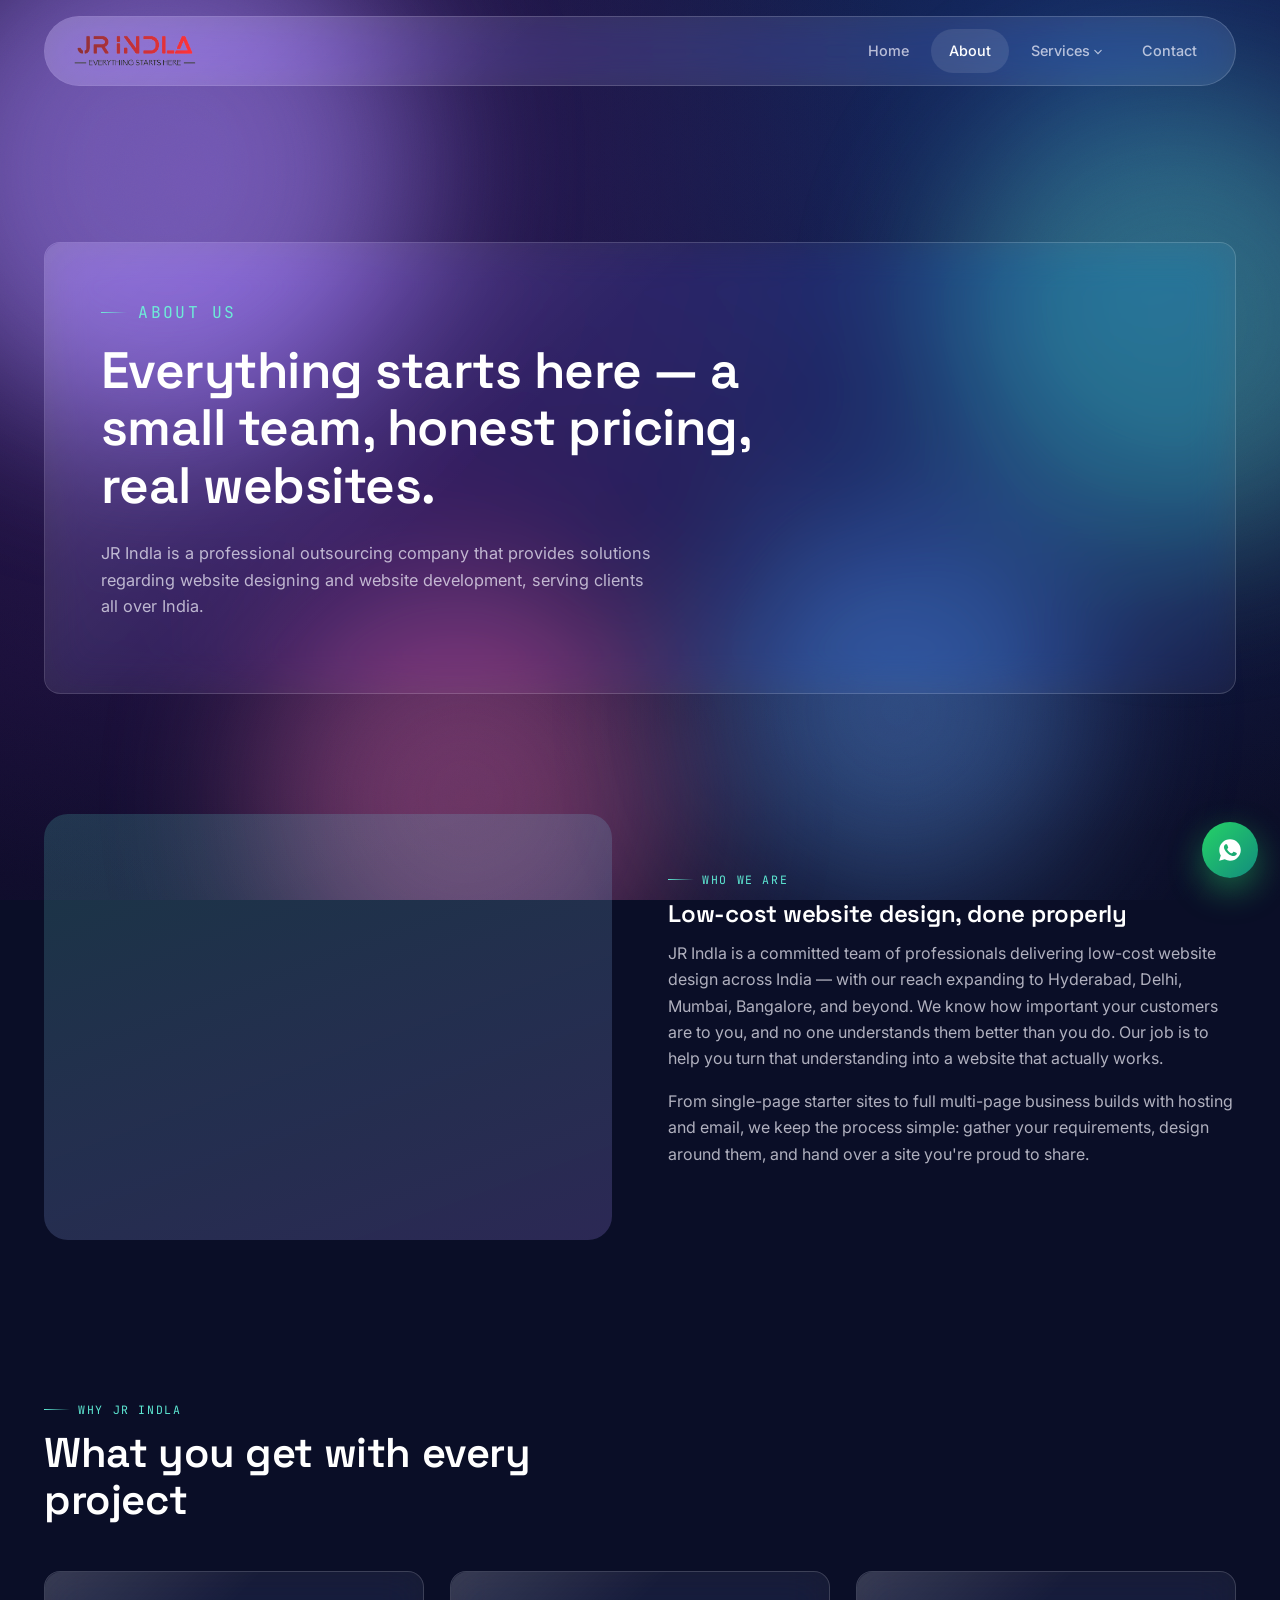
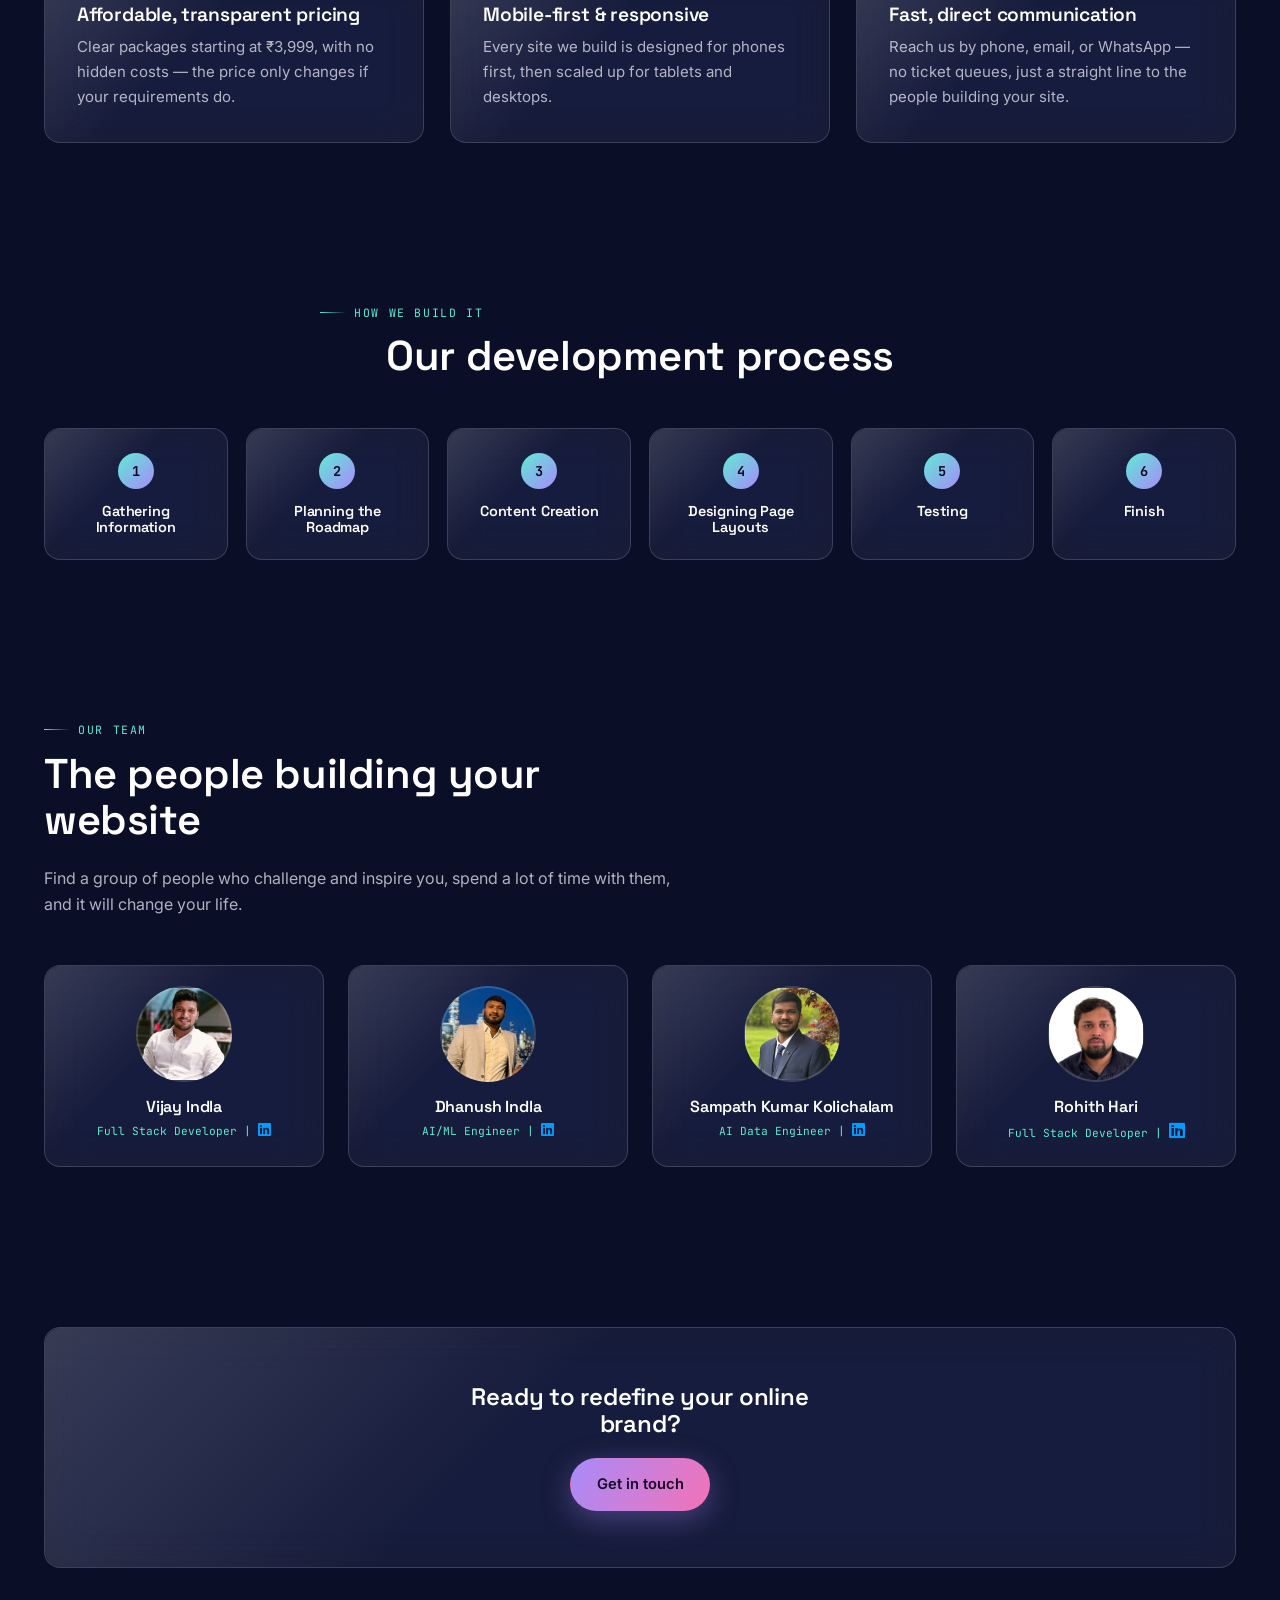
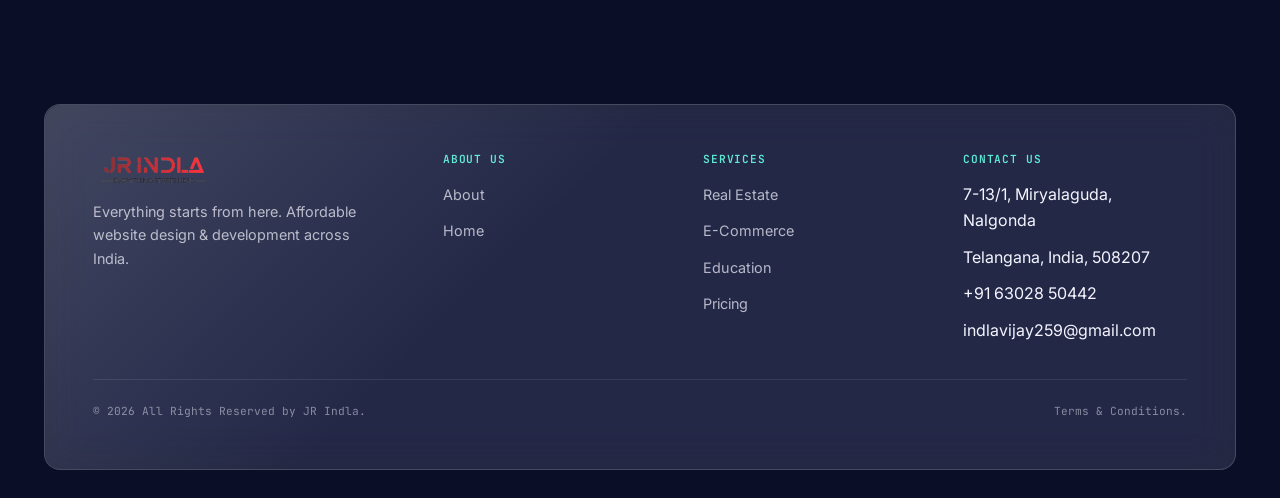
<file: about.html>
<!DOCTYPE html>
<html lang="en">
<head>
<meta charset="UTF-8">
<meta name="viewport" content="width=device-width, initial-scale=1.0">
<link href="images/favicon.png" rel="icon">
<title>About — JR Indla</title>
<meta name="description" content="JR Indla is a professional outsourcing company providing low-cost website design and development services across India.">
<link rel="preconnect" href="https://fonts.googleapis.com">
<link rel="preconnect" href="https://fonts.gstatic.com" crossorigin>
<link rel="stylesheet" href="https://cdnjs.cloudflare.com/ajax/libs/font-awesome/6.4.0/css/all.min.css">
<link href="https://fonts.googleapis.com/css2?family=Space+Grotesk:wght@500;600;700&family=Inter:wght@400;500;600&family=JetBrains+Mono:wght@400;500&display=swap" rel="stylesheet">
<link rel="stylesheet" href="css/style.css">
</head>
<body>

<div class="aurora-bg" aria-hidden="true">
  <div class="blob blob-1"></div>
  <div class="blob blob-2"></div>
  <div class="blob blob-3"></div>
  <div class="blob blob-4"></div>
  <div class="grain"></div>
</div>

<header class="site-header">
  <div class="container">
    <nav class="nav glass glass-strong">
      <a href="index.html" class="brand">
        <img src="images/logo.png" alt="JR Indla logo" style="height:40px; width:auto; border-radius:6px;">
       
      </a>
      <button class="nav-toggle" aria-label="Toggle navigation menu" aria-expanded="false">
        <span></span>
      </button>
      <ul class="nav-links">
        <li><a href="index.html" class="top-link">Home</a></li>
        <li><a href="about.html" class="top-link">About</a></li>
        <li class="has-dropdown">
          <a href="services.html" class="top-link">
            Services
            <svg class="caret" viewBox="0 0 10 6" fill="none"><path d="M1 1l4 4 4-4" stroke="currentColor" stroke-width="1.4" stroke-linecap="round"/></svg>
          </a>
          <ul class="dropdown">
            <li><a href="services.html#real-estate"><span class="ic"><svg viewBox="0 0 24 24" fill="none" stroke-width="2"><path d="M3 11l9-7 9 7M5 10v10h14V10"/></svg></span><span><strong>Real Estate Websites</strong><em>Listings &amp; property showcases</em></span></a></li>
            <li><a href="services.html#education"><span class="ic"><svg viewBox="0 0 24 24" fill="none" stroke-width="2"><path d="M12 3l9 5-9 5-9-5 9-5zM5 10v6c0 1.5 3 3 7 3s7-1.5 7-3v-6"/></svg></span><span><strong>Education Websites</strong><em>Coaching, schools &amp; colleges</em></span></a></li>
            <li><a href="services.html#ecommerce"><span class="ic"><svg viewBox="0 0 24 24" fill="none" stroke-width="2"><circle cx="9" cy="20" r="1"/><circle cx="18" cy="20" r="1"/><path d="M2 3h2l2.6 12.6a2 2 0 002 1.4H18a2 2 0 002-1.6L21 7H6"/></svg></span><span><strong>E-Commerce Websites</strong><em>Online stores that sell</em></span></a></li>
            <li><a href="services.html#technology"><span class="ic"><svg viewBox="0 0 24 24" fill="none" stroke-width="2"><rect x="3" y="4" width="18" height="12" rx="2"/><path d="M8 20h8M12 16v4"/></svg></span><span><strong>Technology Websites</strong><em>SaaS &amp; product companies</em></span></a></li>
            <li><a href="services.html#healthcare"><span class="ic"><svg viewBox="0 0 24 24" fill="none" stroke-width="2"><path d="M12 21s-7-4.4-9.5-8.6C.8 8.8 2.3 5 6 5c2 0 3.3 1 4 2 0.7-1 2-2 4-2 3.7 0 5.2 3.8 3.5 7.4C19 16.6 12 21 12 21z"/></svg></span><span><strong>Healthcare Websites</strong><em>Clinics &amp; practices</em></span></a></li>
            <li><a href="services.html#travel"><span class="ic"><svg viewBox="0 0 24 24" fill="none" stroke-width="2"><path d="M2 16l20-8-8 20-2-8-8-2z"/></svg></span><span><strong>Travel Websites</strong><em>Bookings &amp; itineraries</em></span></a></li>
          </ul>
        </li>
        <li><a href="contact.html" class="top-link">Contact</a></li>
      </ul>
    </nav>
  </div>
</header>

<header class="page-header">
  <div class="container">
    <div class="page-header-card glass">
      <p class="eyebrow">About us</p>
      <h1>Everything starts here — a small team, honest pricing, real websites.</h1>
      <p>JR Indla is a professional outsourcing company that provides solutions regarding website designing and website development, serving clients all over India.</p>
    </div>
  </div>
</header>

<main>
  <!-- STORY -->
  <section>
    <div class="container">
      <div class="split">
        <div class="img-box" style="background-image:url('https://indlavijay.github.io/jrindla.io/images/p3.png');"></div>
        <div>
          <p class="eyebrow">Who we are</p>
          <h2>Low-cost website design, done properly</h2>
          <p>JR Indla is a committed team of professionals delivering low-cost website design across India — with our reach expanding to Hyderabad, Delhi, Mumbai, Bangalore, and beyond. We know how important your customers are to you, and no one understands them better than you do. Our job is to help you turn that understanding into a website that actually works.</p>
          <p>From single-page starter sites to full multi-page business builds with hosting and email, we keep the process simple: gather your requirements, design around them, and hand over a site you're proud to share.</p>
        </div>
      </div>
    </div>
  </section>

  <!-- WHY CHOOSE US -->
  <section>
    <div class="container">
      <div class="section-head">
        <p class="eyebrow">Why JR Indla</p>
        <h2>What you get with every project</h2>
      </div>
      <div class="value-list">
        <div class="card glass">
          <h3>Affordable, transparent pricing</h3>
          <p>Clear packages starting at ₹3,999, with no hidden costs — the price only changes if your requirements do.</p>
        </div>
        <div class="card glass">
          <h3>Mobile-first &amp; responsive</h3>
          <p>Every site we build is designed for phones first, then scaled up for tablets and desktops.</p>
        </div>
        <div class="card glass">
          <h3>Fast, direct communication</h3>
          <p>Reach us by phone, email, or WhatsApp — no ticket queues, just a straight line to the people building your site.</p>
        </div>
      </div>
    </div>
  </section>

  <!-- PROCESS -->
  <section>
    <div class="container">
      <div class="section-head centered">
        <p class="eyebrow">How we build it</p>
        <h2>Our development process</h2>
      </div>
      <div class="process-grid">
        <div class="card glass process-step">
          <div class="step-num">1</div>
          <h4>Gathering Information</h4>
        </div>
        <div class="card glass process-step">
          <div class="step-num">2</div>
          <h4>Planning the Roadmap</h4>
        </div>
        <div class="card glass process-step">
          <div class="step-num">3</div>
          <h4>Content Creation</h4>
        </div>
        <div class="card glass process-step">
          <div class="step-num">4</div>
          <h4>Designing Page Layouts</h4>
        </div>
        <div class="card glass process-step">
          <div class="step-num">5</div>
          <h4>Testing</h4>
        </div>
        <div class="card glass process-step">
          <div class="step-num">6</div>
          <h4>Finish</h4>
        </div>
      </div>
    </div>
  </section>

  <!-- TEAM -->
  <section>
    <div class="container">
      <div class="section-head">
        <p class="eyebrow">Our team</p>
        <h2>The people building your website</h2>
        <p>Find a group of people who challenge and inspire you, spend a lot of time with them, and it will change your life.</p>
      </div>
      <div class="team">
        <div class="team-card glass">
          <div class="photo" style="background-image:url('images/vijay.png');background-repeat: no-repeat;"></div>
          <h4>Vijay Indla</h4>
          <span>Full Stack Developer | <a href="https://www.linkedin.com/in/vijay-indla-0315a5185/" style="font-size: 15px; color: #009dff;"><i class="fa-brands fa-linkedin"></i></a> </span>
        </div>
        <div class="team-card glass">
          <div class="photo" style="background-image:url('images/dhanush.png');background-repeat: no-repeat;"></div>
          <h4>Dhanush Indla</h4>
          <span>AI/ML Engineer | <a href="https://www.linkedin.com/in/dhanush-indla-a28545243/" style="font-size: 15px; color: #009dff;"><i class="fa-brands fa-linkedin"></i></a> </span>
        </div>
        <div class="team-card glass">
          <div class="photo" style="background-image:url('images/sampath.png');background-repeat: no-repeat;"></div>
          <h4>Sampath Kumar Kolichalam</h4>
          <span>AI Data Engineer | <a href="https://www.linkedin.com/in/sampath-kumar-kolichalam-18b57b1ab/" style="font-size: 15px; color: #009dff;"><i class="fa-brands fa-linkedin"></i></a> </span>
        </div>
        <div class="team-card glass">
          <div class="photo" style="background-image:url('images/rohith.png');background-repeat: no-repeat;"></div>
          <h4>Rohith Hari</h4>
          <span>Full Stack Developer | <a href="https://www.linkedin.com/in/rohith-hari-2768a9211/" style="font-size: 18px; color: #009dff;"><i class="fa-brands fa-linkedin"></i></a> </span>
        </div>
        
      </div>
    </div>
  </section>

  <!-- CTA -->
  <section>
    <div class="container">
      <div class="glass" style="padding:56px; text-align:center;">
        <h2 style="max-width:22ch; margin-inline:auto;">Ready to redefine your online brand?</h2>
        <a href="contact.html" class="btn btn-primary" style="margin-top:8px;">Get in touch</a>
      </div>
    </div>
  </section>
</main>

<footer class="site-footer">
  <div class="container">
    <div class="footer-card glass glass-strong">
      <div class="footer-top">
        <div>
          <div class="brand" style="margin-bottom:12px;">
            <img src="images/logo.png" alt="JR Indla logo" style="height:35px; width:auto; border-radius:6px;">
            
          </div>
          <p style="font-size:.9rem; max-width:32ch;">Everything starts from here. Affordable website design &amp; development across India.</p>
        </div>
        <div>
          <h4>About Us</h4>
          <ul>
            <li><a href="about.html">About</a></li>
            <li><a href="index.html">Home</a></li>
          </ul>
        </div>
        <div>
          <h4>Services</h4>
          <ul>
            <li><a href="services.html#real-estate">Real Estate</a></li>
            <li><a href="services.html#ecommerce">E-Commerce</a></li>
            <li><a href="services.html#education">Education</a></li>
            <li><a href="services.html#pricing">Pricing</a></li>
          </ul>
        </div>
        <div>
          <h4>Contact Us</h4>
          <ul>
            <li>7-13/1, Miryalaguda, Nalgonda</li>
            <li>Telangana, India, 508207</li>
            <li>+91 63028 50442</li>
            <li>indlavijay259@gmail.com</li>
          </ul>
        </div>
      </div>
      <div class="footer-bottom">
        <span>© <span id="year"></span> All Rights Reserved by JR Indla.</span>
        <span>Terms &amp; Conditions.</span>
      </div>
    </div>
  </div>
</footer>

<a href="https://wa.me/+916302850442" class="whatsapp-fab" target="_blank" rel="noopener" aria-label="Text us on WhatsApp">
  <svg viewBox="0 0 24 24"><path d="M12.04 2C6.58 2 2.13 6.45 2.13 11.91c0 1.85.5 3.6 1.36 5.09L2 22l5.14-1.46a9.9 9.9 0 004.9 1.28h.01c5.46 0 9.9-4.45 9.9-9.91C21.95 6.45 17.5 2 12.04 2zm5.83 14.15c-.24.68-1.4 1.3-1.93 1.36-.5.06-1.03.28-3.46-.72-2.9-1.2-4.77-4.15-4.92-4.35-.14-.2-1.17-1.56-1.17-2.97 0-1.42.75-2.11 1.02-2.4.27-.28.58-.35.78-.35.2 0 .39 0 .56.01.18.01.42-.07.65.5.24.58.8 2 .87 2.15.07.14.12.32.02.51-.1.2-.15.32-.29.5-.15.18-.31.4-.44.53-.15.15-.3.31-.13.6.17.3.75 1.24 1.62 2 1.11.99 2.05 1.3 2.35 1.44.3.15.47.13.65-.08.17-.2.73-.85.93-1.14.2-.29.4-.24.66-.14.27.1 1.72.81 2.02.96.3.15.5.22.57.35.07.13.07.75-.17 1.43z"/></svg>
</a>

<script src="js/script.js"></script>
</body>
</html>
</file>
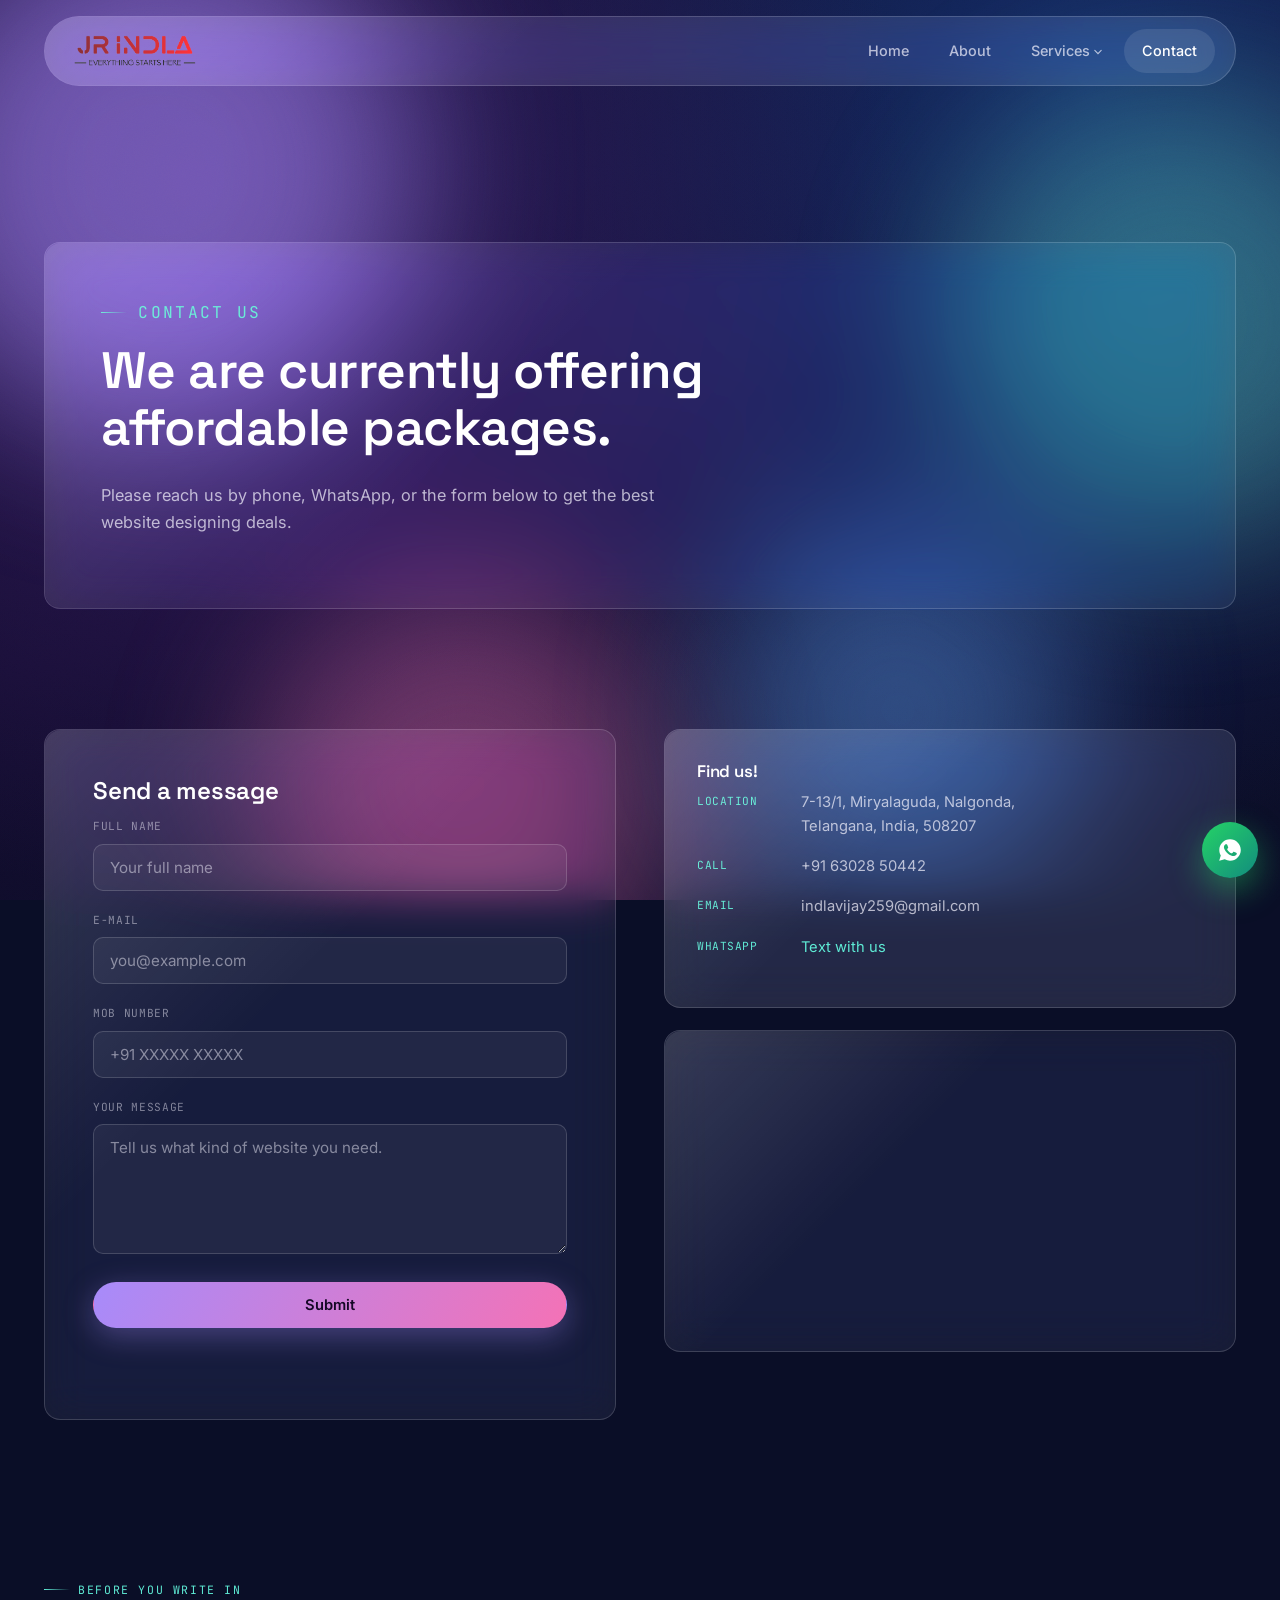
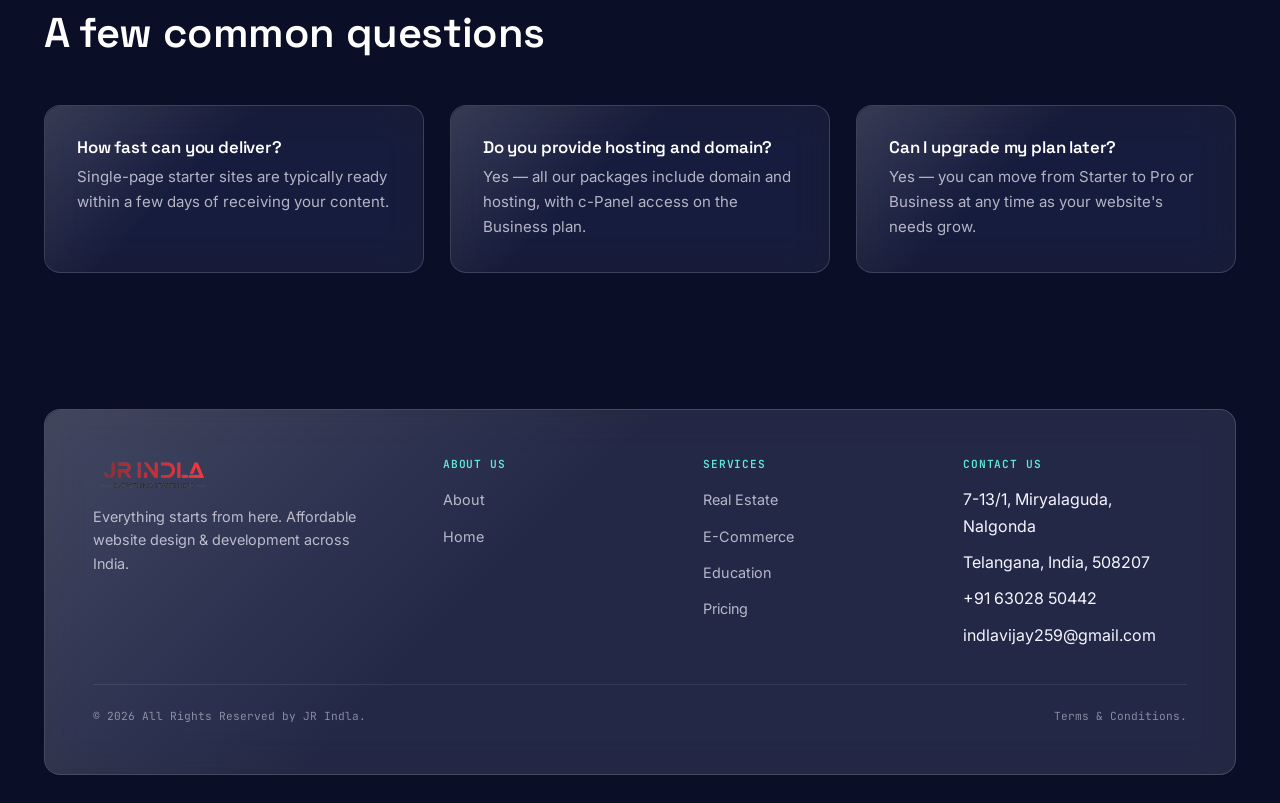
<file: contact.html>
<!DOCTYPE html>
<html lang="en">
<head>
<meta charset="UTF-8">
<meta name="viewport" content="width=device-width, initial-scale=1.0">
<link href="images/favicon.png" rel="icon">
<title>Contact — JR Indla</title>
<meta name="description" content="Get in touch with JR Indla for affordable website design and development. Call, email, or WhatsApp us today.">
<link rel="preconnect" href="https://fonts.googleapis.com">
<link rel="preconnect" href="https://fonts.gstatic.com" crossorigin>
<link href="https://fonts.googleapis.com/css2?family=Space+Grotesk:wght@500;600;700&family=Inter:wght@400;500;600&family=JetBrains+Mono:wght@400;500&display=swap" rel="stylesheet">
<link rel="stylesheet" href="css/style.css">
</head>
<body>

<div class="aurora-bg" aria-hidden="true">
  <div class="blob blob-1"></div>
  <div class="blob blob-2"></div>
  <div class="blob blob-3"></div>
  <div class="blob blob-4"></div>
  <div class="grain"></div>
</div>

<header class="site-header">
  <div class="container">
    <nav class="nav glass glass-strong">
      <a href="index.html" class="brand">
        <img src="images/logo.png" alt="JR Indla logo" style="height:40px; width:auto; border-radius:6px;">
       
      </a>
      <button class="nav-toggle" aria-label="Toggle navigation menu" aria-expanded="false">
        <span></span>
      </button>
      <ul class="nav-links">
        <li><a href="index.html" class="top-link">Home</a></li>
        <li><a href="about.html" class="top-link">About</a></li>
        <li class="has-dropdown">
          <a href="services.html" class="top-link">
            Services
            <svg class="caret" viewBox="0 0 10 6" fill="none"><path d="M1 1l4 4 4-4" stroke="currentColor" stroke-width="1.4" stroke-linecap="round"/></svg>
          </a>
          <ul class="dropdown">
            <li><a href="services.html#real-estate"><span class="ic"><svg viewBox="0 0 24 24" fill="none" stroke-width="2"><path d="M3 11l9-7 9 7M5 10v10h14V10"/></svg></span><span><strong>Real Estate Websites</strong><em>Listings &amp; property showcases</em></span></a></li>
            <li><a href="services.html#education"><span class="ic"><svg viewBox="0 0 24 24" fill="none" stroke-width="2"><path d="M12 3l9 5-9 5-9-5 9-5zM5 10v6c0 1.5 3 3 7 3s7-1.5 7-3v-6"/></svg></span><span><strong>Education Websites</strong><em>Coaching, schools &amp; colleges</em></span></a></li>
            <li><a href="services.html#ecommerce"><span class="ic"><svg viewBox="0 0 24 24" fill="none" stroke-width="2"><circle cx="9" cy="20" r="1"/><circle cx="18" cy="20" r="1"/><path d="M2 3h2l2.6 12.6a2 2 0 002 1.4H18a2 2 0 002-1.6L21 7H6"/></svg></span><span><strong>E-Commerce Websites</strong><em>Online stores that sell</em></span></a></li>
            <li><a href="services.html#technology"><span class="ic"><svg viewBox="0 0 24 24" fill="none" stroke-width="2"><rect x="3" y="4" width="18" height="12" rx="2"/><path d="M8 20h8M12 16v4"/></svg></span><span><strong>Technology Websites</strong><em>SaaS &amp; product companies</em></span></a></li>
            <li><a href="services.html#healthcare"><span class="ic"><svg viewBox="0 0 24 24" fill="none" stroke-width="2"><path d="M12 21s-7-4.4-9.5-8.6C.8 8.8 2.3 5 6 5c2 0 3.3 1 4 2 0.7-1 2-2 4-2 3.7 0 5.2 3.8 3.5 7.4C19 16.6 12 21 12 21z"/></svg></span><span><strong>Healthcare Websites</strong><em>Clinics &amp; practices</em></span></a></li>
            <li><a href="services.html#travel"><span class="ic"><svg viewBox="0 0 24 24" fill="none" stroke-width="2"><path d="M2 16l20-8-8 20-2-8-8-2z"/></svg></span><span><strong>Travel Websites</strong><em>Bookings &amp; itineraries</em></span></a></li>
          </ul>
        </li>
        <li><a href="contact.html" class="top-link">Contact</a></li>
      </ul>
    </nav>
  </div>
</header>

<header class="page-header">
  <div class="container">
    <div class="page-header-card glass">
      <p class="eyebrow">Contact us</p>
      <h1>We are currently offering affordable packages.</h1>
      <p>Please reach us by phone, WhatsApp, or the form below to get the best website designing deals.</p>
    </div>
  </div>
</header>

<main>
  <section>
    <div class="container contact-wrap">

      <!-- FORM -->
      <div class="contact-form-card glass">
        <h2 style="font-size:1.5rem;">Send a message</h2>
        <form id="contact-form" novalidate>
          <div class="field">
            <label for="name">Full Name</label>
            <input type="text" id="name" name="name" placeholder="Your full name" autocomplete="name" required>
          </div>
          <div class="field">
            <label for="email">E-mail</label>
            <input type="email" id="email" name="email" placeholder="you@example.com" autocomplete="email" required>
          </div>
          <div class="field">
            <label for="mobile">Mob Number</label>
            <input type="tel" id="mobile" name="mobile" placeholder="+91 XXXXX XXXXX" autocomplete="tel">
          </div>
          <div class="field">
            <label for="message">Your Message</label>
            <textarea id="message" name="message" placeholder="Tell us what kind of website you need." required></textarea>
          </div>
          <button type="submit" class="btn btn-primary" style="width:100%; justify-content:center;">Submit</button>
          <p class="form-status" id="form-status" role="status" aria-live="polite"></p>
        </form>
      </div>

      <!-- INFO -->
      <div>
        <div class="info-card glass glass-strong">
          <h3>Find us!</h3>
          <div class="info-row"><span class="k">Location</span><span class="v">7-13/1, Miryalaguda, Nalgonda,<br>Telangana, India, 508207</span></div>
          <div class="info-row"><span class="k">Call</span><span class="v">+91 63028 50442</span></div>
          <div class="info-row"><span class="k">Email</span><span class="v">indlavijay259@gmail.com</span></div>
          <div class="info-row"><span class="k">WhatsApp</span><span class="v"><a href="https://wa.me/+916302850442" style="color:var(--aurora-cyan);" target="_blank" rel="noopener">Text with us</a></span></div>
        </div>
        <div class="map-box glass">
          <iframe
            src="https://www.google.com/maps/embed?pb=!1m18!1m12!1m3!1d30545.54176513377!2d79.55024229206828!3d16.866358457125333!2m3!1f0!2f0!3f0!3m2!1i1024!2i768!4f13.1!3m3!1m2!1s0x3a352564f6cc4fd7%3A0x9e2e70f340fe2f33!2sMiryalaguda%2C%20Telangana%20508207!5e0!3m2!1sen!2sin!4v1624184532791!5m2!1sen!2sin"
            style="width:100%; height:100%; border:0;"
            allowfullscreen=""
            loading="lazy"
            referrerpolicy="no-referrer-when-downgrade"
            title="JR Indla location — Miryalaguda, Telangana">
          </iframe>
        </div>
      </div>

    </div>
  </section>

  <!-- FAQ -->
  <section>
    <div class="container">
      <div class="section-head">
        <p class="eyebrow">Before you write in</p>
        <h2>A few common questions</h2>
      </div>
      <div class="grid grid-3">
        <div class="card glass">
          <h3 style="font-size:1.05rem;">How fast can you deliver?</h3>
          <p>Single-page starter sites are typically ready within a few days of receiving your content.</p>
        </div>
        <div class="card glass">
          <h3 style="font-size:1.05rem;">Do you provide hosting and domain?</h3>
          <p>Yes — all our packages include domain and hosting, with c-Panel access on the Business plan.</p>
        </div>
        <div class="card glass">
          <h3 style="font-size:1.05rem;">Can I upgrade my plan later?</h3>
          <p>Yes — you can move from Starter to Pro or Business at any time as your website's needs grow.</p>
        </div>
      </div>
    </div>
  </section>
</main>

<footer class="site-footer">
  <div class="container">
    <div class="footer-card glass glass-strong">
      <div class="footer-top">
        <div>
          <div class="brand" style="margin-bottom:12px;">
            <img src="images/logo.png" alt="JR Indla logo" style="height:35px; width:auto; border-radius:6px;">
            
          </div>
          <p style="font-size:.9rem; max-width:32ch;">Everything starts from here. Affordable website design &amp; development across India.</p>
        </div>
        <div>
          <h4>About Us</h4>
          <ul>
            <li><a href="about.html">About</a></li>
            <li><a href="index.html">Home</a></li>
          </ul>
        </div>
        <div>
          <h4>Services</h4>
          <ul>
            <li><a href="services.html#real-estate">Real Estate</a></li>
            <li><a href="services.html#ecommerce">E-Commerce</a></li>
            <li><a href="services.html#education">Education</a></li>
            <li><a href="services.html#pricing">Pricing</a></li>
          </ul>
        </div>
        <div>
          <h4>Contact Us</h4>
          <ul>
            <li>7-13/1, Miryalaguda, Nalgonda</li>
            <li>Telangana, India, 508207</li>
            <li>+91 63028 50442</li>
            <li>indlavijay259@gmail.com</li>
          </ul>
        </div>
      </div>
      <div class="footer-bottom">
        <span>© <span id="year"></span> All Rights Reserved by JR Indla.</span>
        <span>Terms &amp; Conditions.</span>
      </div>
    </div>
  </div>
</footer>

<a href="https://wa.me/+916302850442" class="whatsapp-fab" target="_blank" rel="noopener" aria-label="Text us on WhatsApp">
  <svg viewBox="0 0 24 24"><path d="M12.04 2C6.58 2 2.13 6.45 2.13 11.91c0 1.85.5 3.6 1.36 5.09L2 22l5.14-1.46a9.9 9.9 0 004.9 1.28h.01c5.46 0 9.9-4.45 9.9-9.91C21.95 6.45 17.5 2 12.04 2zm5.83 14.15c-.24.68-1.4 1.3-1.93 1.36-.5.06-1.03.28-3.46-.72-2.9-1.2-4.77-4.15-4.92-4.35-.14-.2-1.17-1.56-1.17-2.97 0-1.42.75-2.11 1.02-2.4.27-.28.58-.35.78-.35.2 0 .39 0 .56.01.18.01.42-.07.65.5.24.58.8 2 .87 2.15.07.14.12.32.02.51-.1.2-.15.32-.29.5-.15.18-.31.4-.44.53-.15.15-.3.31-.13.6.17.3.75 1.24 1.62 2 1.11.99 2.05 1.3 2.35 1.44.3.15.47.13.65-.08.17-.2.73-.85.93-1.14.2-.29.4-.24.66-.14.27.1 1.72.81 2.02.96.3.15.5.22.57.35.07.13.07.75-.17 1.43z"/></svg>
</a>

<script src="js/script.js"></script>
</body>
</html>
</file>
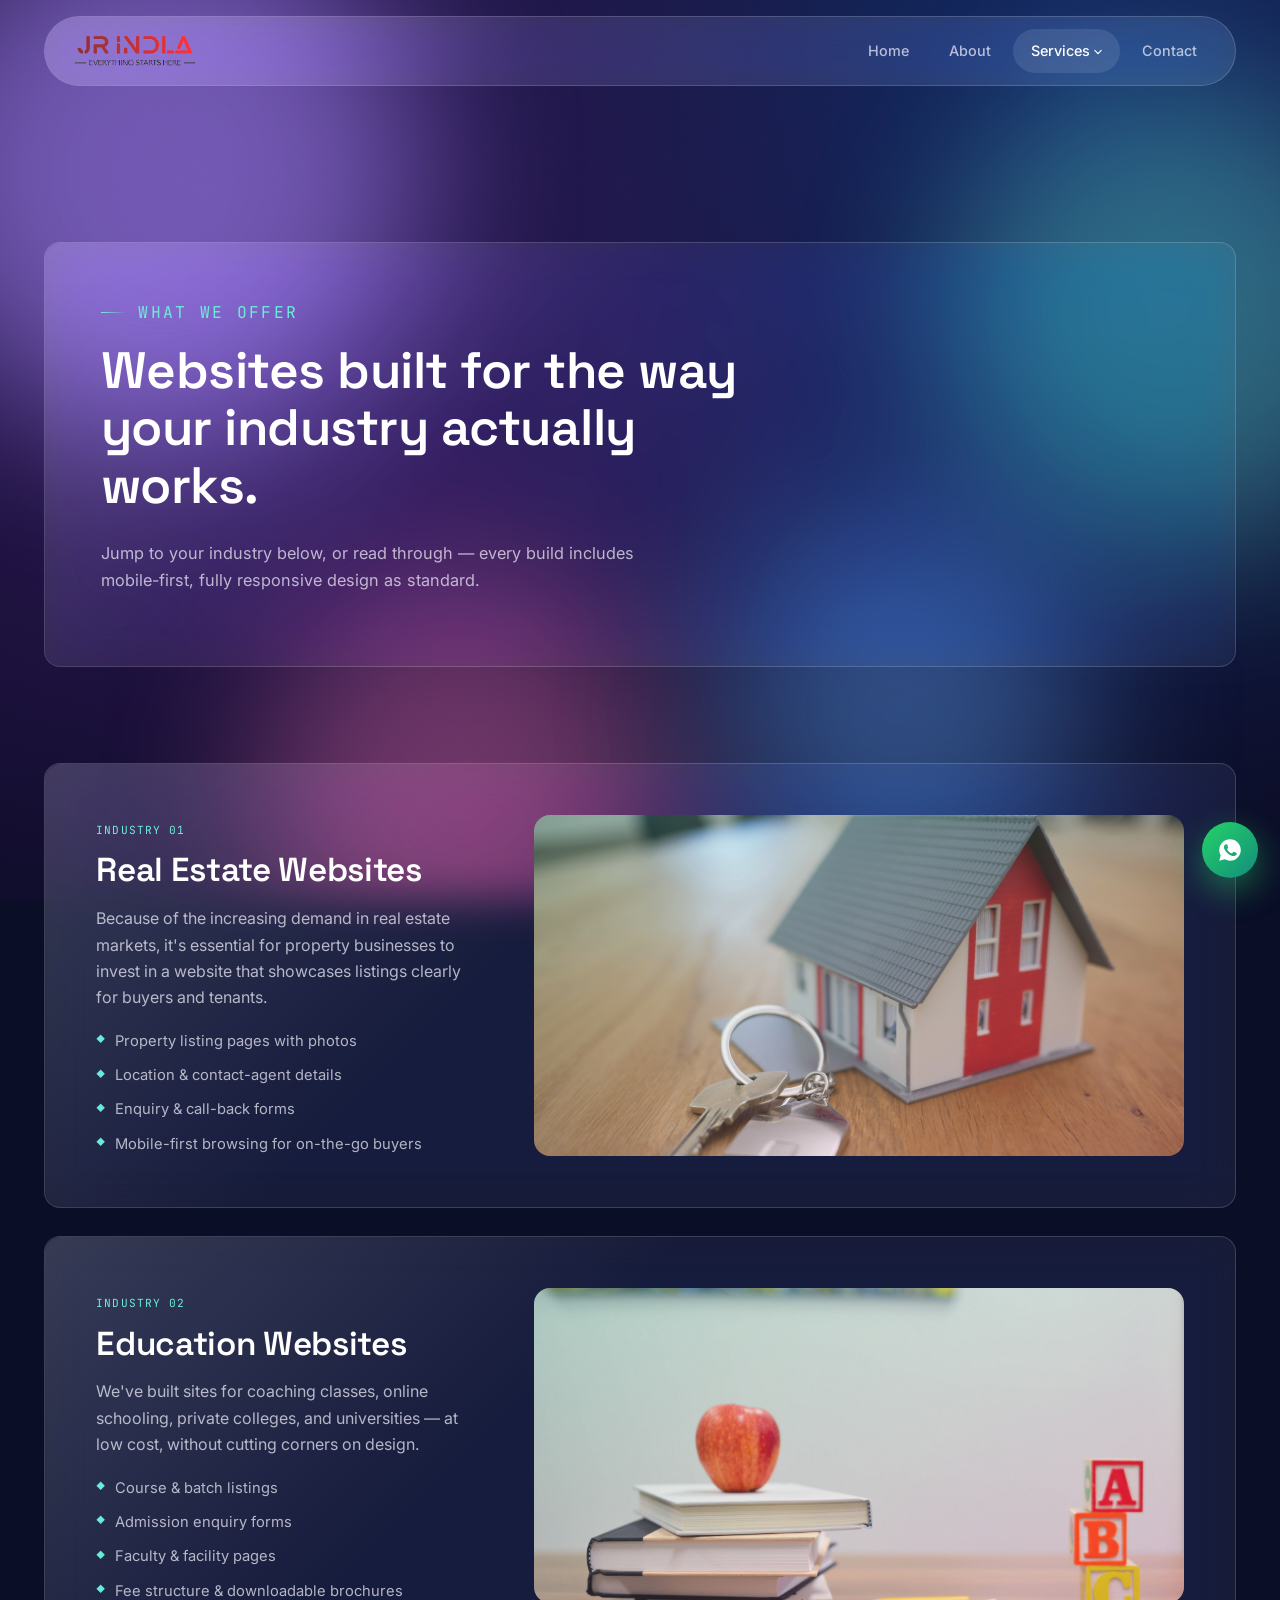
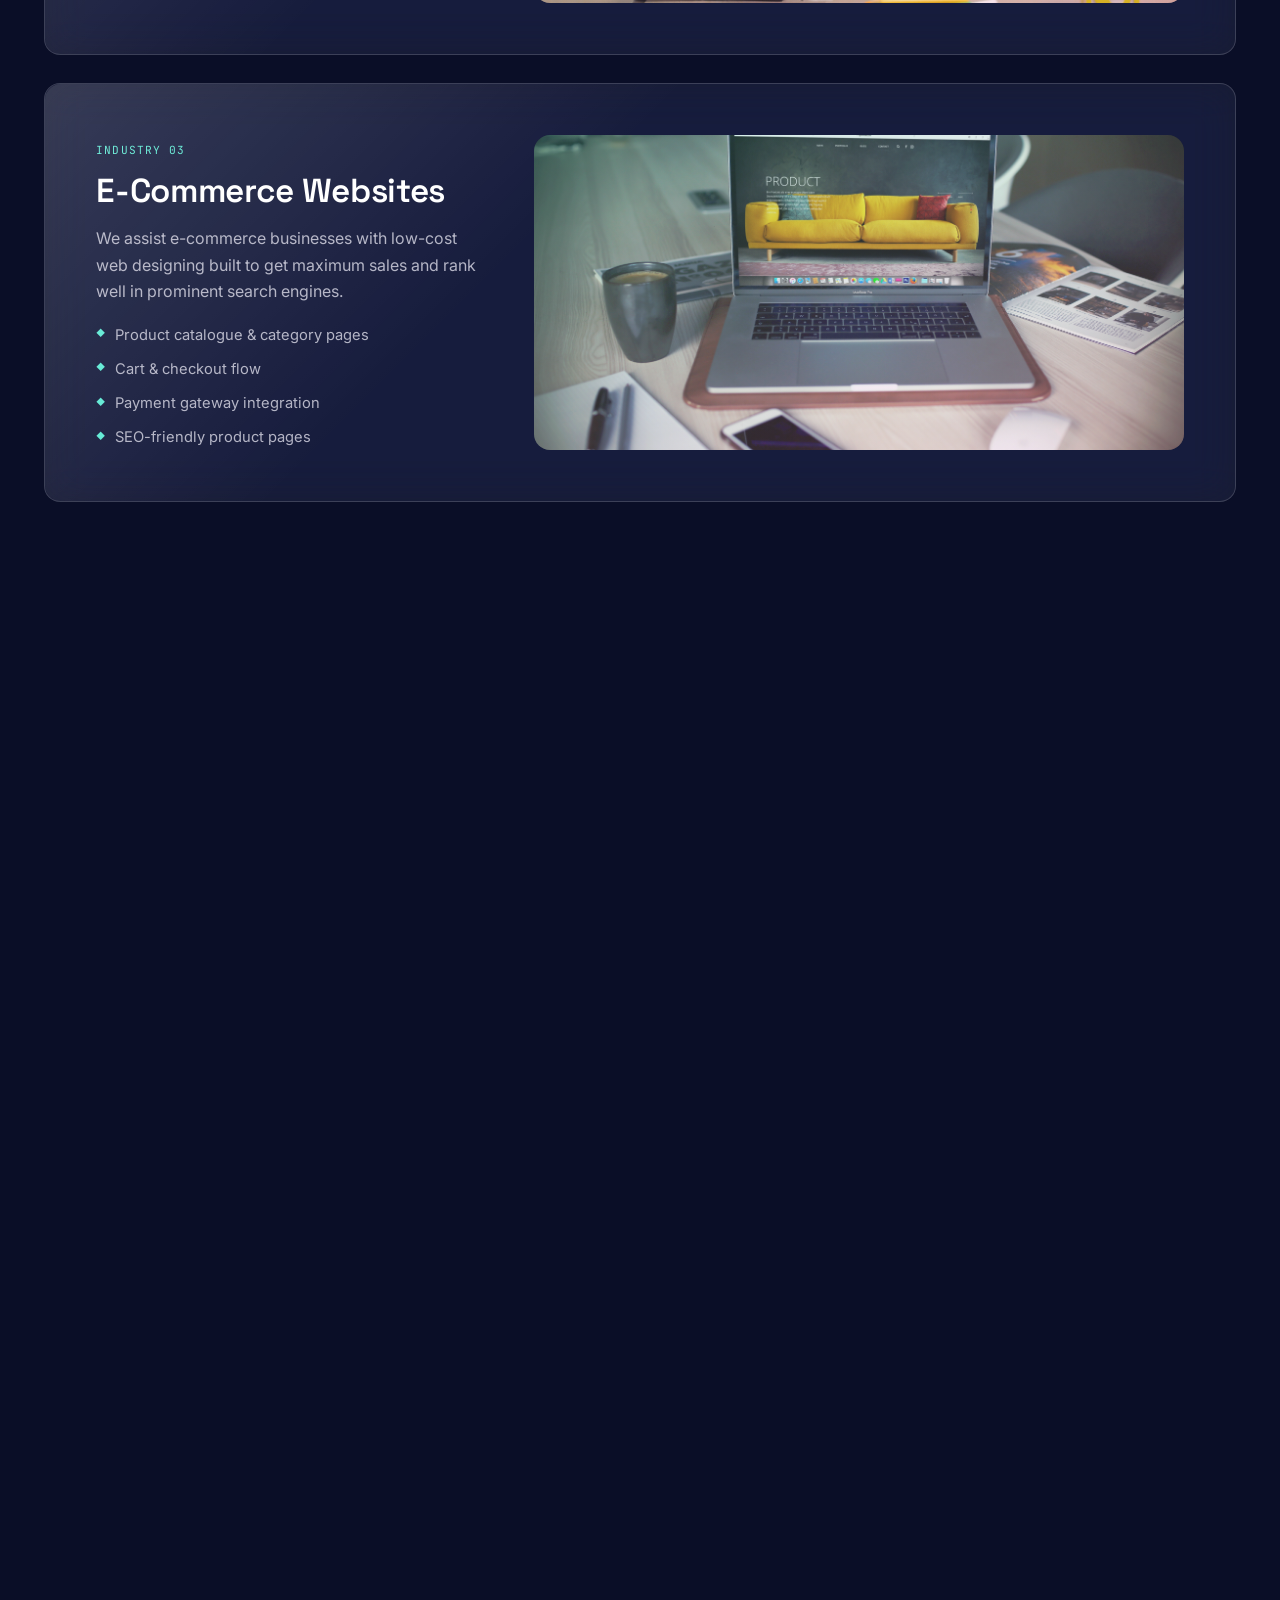
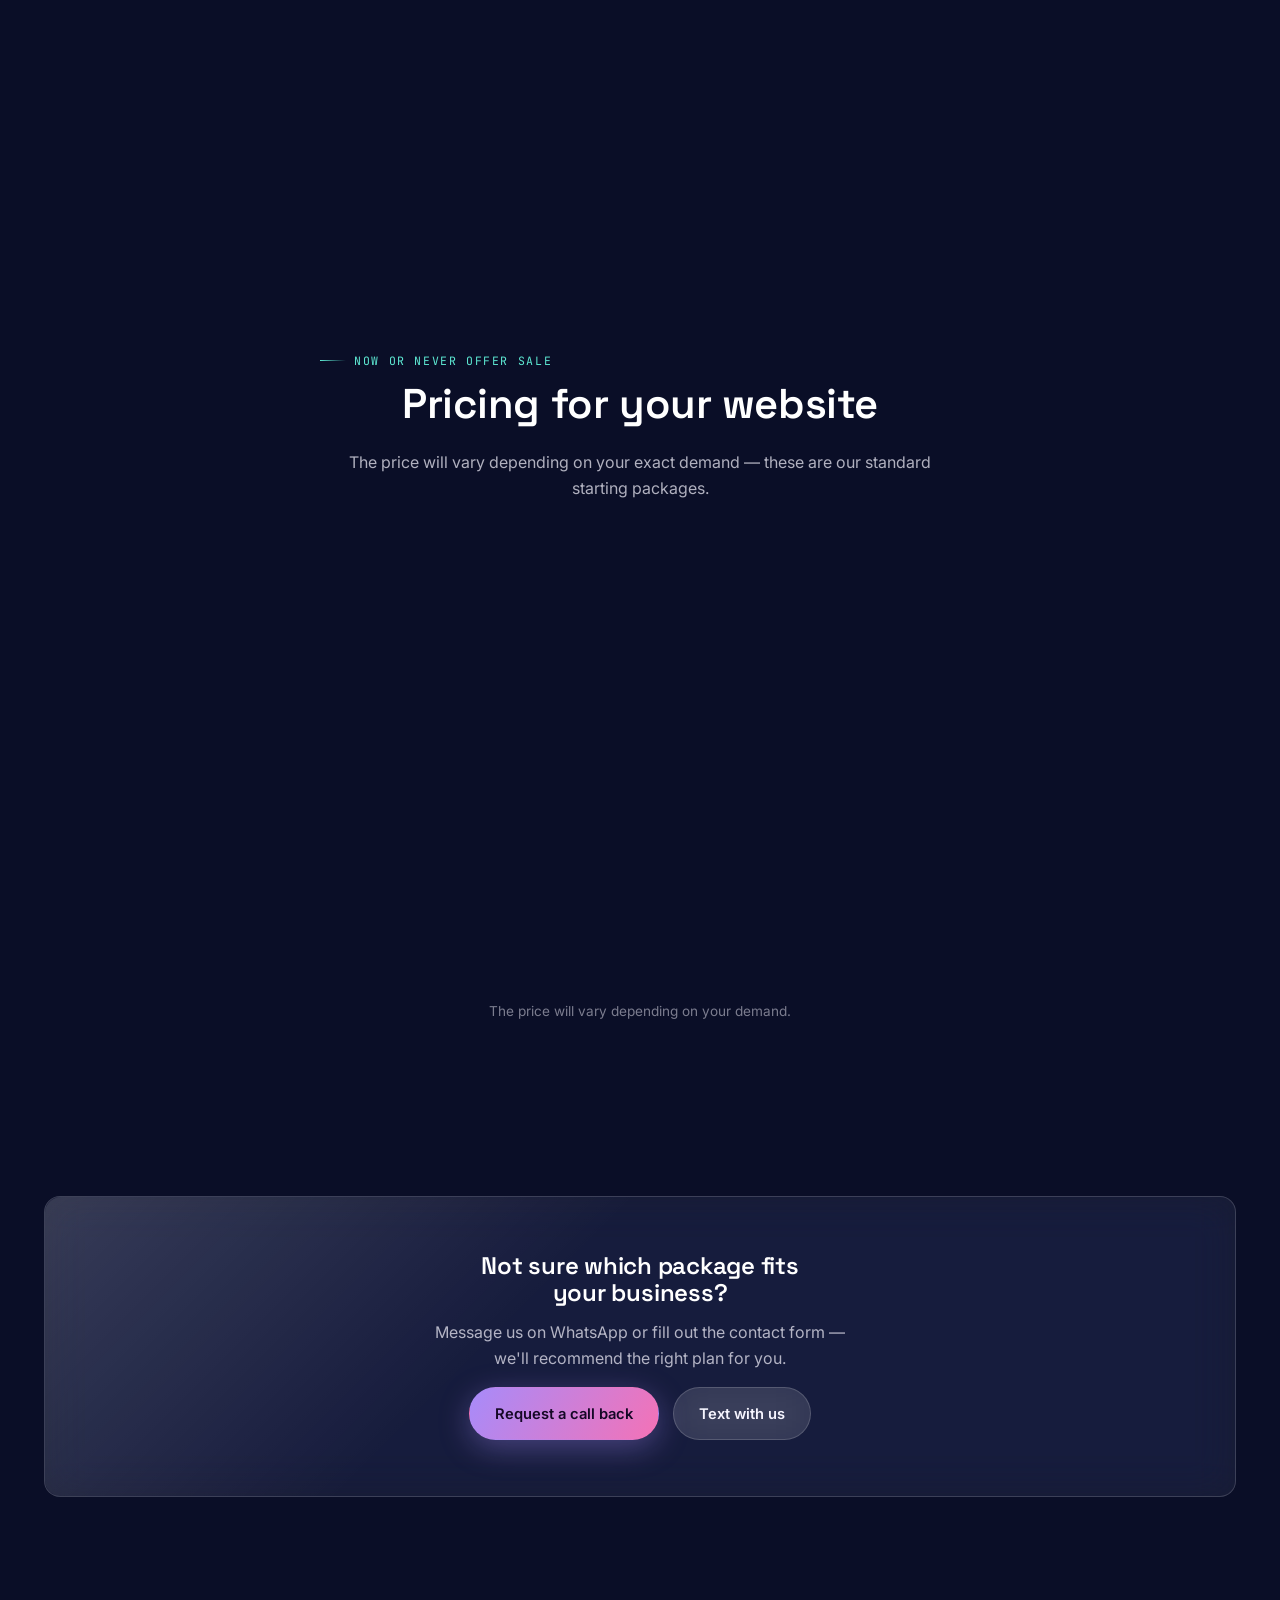
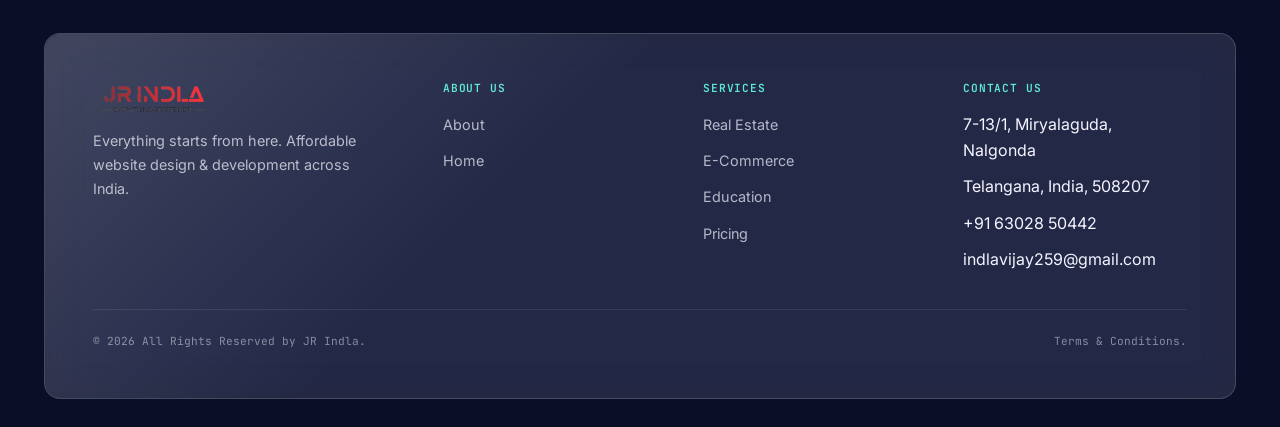
<file: services.html>
<!DOCTYPE html>
<html lang="en">
<head>
<meta charset="UTF-8">
<meta name="viewport" content="width=device-width, initial-scale=1.0">
<link href="images/favicon.png" rel="icon">
<title>Services — JR Indla</title>
<meta name="description" content="Website design services from JR Indla for real estate, education, e-commerce, technology, healthcare, and travel businesses.">
<link rel="preconnect" href="https://fonts.googleapis.com">
<link rel="preconnect" href="https://fonts.gstatic.com" crossorigin>
<link href="https://fonts.googleapis.com/css2?family=Space+Grotesk:wght@500;600;700&family=Inter:wght@400;500;600&family=JetBrains+Mono:wght@400;500&display=swap" rel="stylesheet">
<link rel="stylesheet" href="css/style.css">
</head>
<body>

<div class="aurora-bg" aria-hidden="true">
  <div class="blob blob-1"></div>
  <div class="blob blob-2"></div>
  <div class="blob blob-3"></div>
  <div class="blob blob-4"></div>
  <div class="grain"></div>
</div>

<header class="site-header">
  <div class="container">
    <nav class="nav glass glass-strong">
      <a href="index.html" class="brand">
        <img src="images/logo.png" alt="JR Indla logo" style="height:40px; width:auto; border-radius:6px;">
       
      </a>
      <button class="nav-toggle" aria-label="Toggle navigation menu" aria-expanded="false">
        <span></span>
      </button>
      <ul class="nav-links">
        <li><a href="index.html" class="top-link">Home</a></li>
        <li><a href="about.html" class="top-link">About</a></li>
        <li class="has-dropdown">
          <a href="services.html" class="top-link">
            Services
            <svg class="caret" viewBox="0 0 10 6" fill="none"><path d="M1 1l4 4 4-4" stroke="currentColor" stroke-width="1.4" stroke-linecap="round"/></svg>
          </a>
          <ul class="dropdown">
            <li><a href="services.html#real-estate"><span class="ic"><svg viewBox="0 0 24 24" fill="none" stroke-width="2"><path d="M3 11l9-7 9 7M5 10v10h14V10"/></svg></span><span><strong>Real Estate Websites</strong><em>Listings &amp; property showcases</em></span></a></li>
            <li><a href="services.html#education"><span class="ic"><svg viewBox="0 0 24 24" fill="none" stroke-width="2"><path d="M12 3l9 5-9 5-9-5 9-5zM5 10v6c0 1.5 3 3 7 3s7-1.5 7-3v-6"/></svg></span><span><strong>Education Websites</strong><em>Coaching, schools &amp; colleges</em></span></a></li>
            <li><a href="services.html#ecommerce"><span class="ic"><svg viewBox="0 0 24 24" fill="none" stroke-width="2"><circle cx="9" cy="20" r="1"/><circle cx="18" cy="20" r="1"/><path d="M2 3h2l2.6 12.6a2 2 0 002 1.4H18a2 2 0 002-1.6L21 7H6"/></svg></span><span><strong>E-Commerce Websites</strong><em>Online stores that sell</em></span></a></li>
            <li><a href="services.html#technology"><span class="ic"><svg viewBox="0 0 24 24" fill="none" stroke-width="2"><rect x="3" y="4" width="18" height="12" rx="2"/><path d="M8 20h8M12 16v4"/></svg></span><span><strong>Technology Websites</strong><em>SaaS &amp; product companies</em></span></a></li>
            <li><a href="services.html#healthcare"><span class="ic"><svg viewBox="0 0 24 24" fill="none" stroke-width="2"><path d="M12 21s-7-4.4-9.5-8.6C.8 8.8 2.3 5 6 5c2 0 3.3 1 4 2 0.7-1 2-2 4-2 3.7 0 5.2 3.8 3.5 7.4C19 16.6 12 21 12 21z"/></svg></span><span><strong>Healthcare Websites</strong><em>Clinics &amp; practices</em></span></a></li>
            <li><a href="services.html#travel"><span class="ic"><svg viewBox="0 0 24 24" fill="none" stroke-width="2"><path d="M2 16l20-8-8 20-2-8-8-2z"/></svg></span><span><strong>Travel Websites</strong><em>Bookings &amp; itineraries</em></span></a></li>
          </ul>
        </li>
        <li><a href="contact.html" class="top-link">Contact</a></li>
      </ul>
    </nav>
  </div>
</header>

<header class="page-header">
  <div class="container">
    <div class="page-header-card glass">
      <p class="eyebrow">What we offer</p>
      <h1>Websites built for the way your industry actually works.</h1>
      <p>Jump to your industry below, or read through — every build includes mobile-first, fully responsive design as standard.</p>
    </div>
  </div>
</header>

<main>
  <section style="padding-block:56px 0;">
    <div class="container">

      <div id="real-estate" class="service-block glass">
        <div>
          <span class="tag">Industry 01</span>
          <h2>Real Estate Websites</h2>
          <p>Because of the increasing demand in real estate markets, it's essential for property businesses to invest in a website that showcases listings clearly for buyers and tenants.</p>
          <ul class="service-list">
            <li>Property listing pages with photos</li>
            <li>Location &amp; contact-agent details</li>
            <li>Enquiry &amp; call-back forms</li>
            <li>Mobile-first browsing for on-the-go buyers</li>
          </ul>
        </div>
        <div class="service-media" style="background-image:url('images/Realestate.jpg');"></div>
      </div>

      <div id="education" class="service-block glass">
        <div>
          <span class="tag">Industry 02</span>
          <h2>Education Websites</h2>
          <p>We've built sites for coaching classes, online schooling, private colleges, and universities — at low cost, without cutting corners on design.</p>
          <ul class="service-list">
            <li>Course &amp; batch listings</li>
            <li>Admission enquiry forms</li>
            <li>Faculty &amp; facility pages</li>
            <li>Fee structure &amp; downloadable brochures</li>
          </ul>
        </div>
        <div class="service-media" style="background-image:url('images/Education.jpg');"></div>
      </div>

      <div id="ecommerce" class="service-block glass">
        <div>
          <span class="tag">Industry 03</span>
          <h2>E-Commerce Websites</h2>
          <p>We assist e-commerce businesses with low-cost web designing built to get maximum sales and rank well in prominent search engines.</p>
          <ul class="service-list">
            <li>Product catalogue &amp; category pages</li>
            <li>Cart &amp; checkout flow</li>
            <li>Payment gateway integration</li>
            <li>SEO-friendly product pages</li>
          </ul>
        </div>
        <div class="service-media" style="background-image:url('images/Ecom.jpg');"></div>
      </div>

      <div id="technology" class="service-block glass">
        <div>
          <span class="tag">Industry 04</span>
          <h2>Technology Websites</h2>
          <p>User-friendly, attractive websites for technology and product companies, built to promote what you offer clearly and professionally.</p>
          <ul class="service-list">
            <li>Product &amp; feature pages</li>
            <li>Pricing &amp; plan comparisons</li>
            <li>Documentation-ready layouts</li>
            <li>Lead-capture forms</li>
          </ul>
        </div>
        <div class="service-media" style="background-image:url('images/tech.jpg');"></div>
      </div>

      <div id="healthcare" class="service-block glass">
        <div>
          <span class="tag">Industry 05</span>
          <h2>Healthcare Websites</h2>
          <p>Healthcare websites need clear information and guidelines about services to gain qualified leads and complete the sale-cycle organically.</p>
          <ul class="service-list">
            <li>Service &amp; specialty listings</li>
            <li>Doctor / staff profile pages</li>
            <li>Appointment request forms</li>
            <li>Clinic location &amp; hours</li>
          </ul>
        </div>
        <div class="service-media" style="background-image:url('images/health.jpg');"></div>
      </div>

      <div id="travel" class="service-block glass">
        <div>
          <span class="tag">Industry 06</span>
          <h2>Travel Websites</h2>
          <p>Our team crafts seamless, scalable travel websites designed to generate more bookings for tour operators and travel agencies.</p>
          <ul class="service-list">
            <li>Package &amp; itinerary listings</li>
            <li>Booking enquiry forms</li>
            <li>Photo galleries by destination</li>
            <li>Mobile-first booking flow</li>
          </ul>
        </div>
        <div class="service-media" style="background-image:url('images/travel.jpg');"></div>
      </div>

    </div>
  </section>

  <!-- PRICING -->
  <section id="pricing">
    <div class="container">
      <div class="section-head centered">
        <p class="eyebrow">Now or never offer sale</p>
        <h2>Pricing for your website</h2>
        <p>The price will vary depending on your exact demand — these are our standard starting packages.</p>
      </div>
      <div class="grid grid-3">
        <div class="card glass">
          <h3>Starter</h3>
          <div><span style="text-decoration:line-through; color:var(--text-faint); font-size:.9rem;">₹4,999</span><br><b style="font-family:var(--font-display); font-size:2.2rem; color:#fff;">₹3,999</b><span style="color:var(--text-faint);"> one time</span></div>
          <ul class="service-list" style="margin-top:20px;">
            <li>Single page</li>
            <li>Domain provided (.co / .in)</li>
            <li>Hosting provided</li>
            <li>No email ID's</li>
          </ul>
          <a href="contact.html" class="btn btn-glass" style="margin-top:20px; width:100%; justify-content:center;">Contact</a>
        </div>
        <div class="card glass glass-strong">
          <span class="eyebrow" style="margin-bottom:6px;">Popular</span>
          <h3>Pro</h3>
          <div><span style="text-decoration:line-through; color:var(--text-faint); font-size:.9rem;">₹7,999</span><br><b style="font-family:var(--font-display); font-size:2.2rem; color:#fff;">₹5,999</b><span style="color:var(--text-faint);"> / yr</span></div>
          <ul class="service-list" style="margin-top:20px;">
            <li>Single page with contact form</li>
            <li>Domain provided</li>
            <li>Hosting provided</li>
            <li>One email ID</li>
          </ul>
          <a href="contact.html" class="btn btn-primary" style="margin-top:20px; width:100%; justify-content:center;">Contact</a>
        </div>
        <div class="card glass">
          <h3>Business</h3>
          <div><span style="text-decoration:line-through; color:var(--text-faint); font-size:.9rem;">₹12,999</span><br><b style="font-family:var(--font-display); font-size:2.2rem; color:#fff;">₹9,999</b><span style="color:var(--text-faint);"> / yr</span></div>
          <ul class="service-list" style="margin-top:20px;">
            <li>Up to 5 pages, any domain</li>
            <li>Hosting with c-Panel</li>
            <li>10 email ID's</li>
            <li>Contact form included</li>
          </ul>
          <a href="contact.html" class="btn btn-glass" style="margin-top:20px; width:100%; justify-content:center;">Contact</a>
        </div>
      </div>
      <p style="text-align:center; margin-top:24px; font-size:.85rem; color:var(--text-faint);">The price will vary depending on your demand.</p>
    </div>
  </section>

  <!-- CTA -->
  <section>
    <div class="container">
      <div class="glass" style="padding:56px; text-align:center;">
        <h2 style="max-width:22ch; margin-inline:auto;">Not sure which package fits your business?</h2>
        <p style="max-width:44ch; margin-inline:auto;">Message us on WhatsApp or fill out the contact form — we'll recommend the right plan for you.</p>
        <div style="display:flex; gap:14px; justify-content:center; flex-wrap:wrap; margin-top:10px;">
          <a href="contact.html" class="btn btn-primary">Request a call back</a>
          <a href="https://wa.me/+916302850442" class="btn btn-glass" target="_blank" rel="noopener">Text with us</a>
        </div>
      </div>
    </div>
  </section>
</main>

<footer class="site-footer">
  <div class="container">
    <div class="footer-card glass glass-strong">
      <div class="footer-top">
        <div>
          <div class="brand" style="margin-bottom:12px;">
            <img src="images/logo.png" alt="JR Indla logo" style="height:35px; width:auto; border-radius:6px;">
            
          </div>
          <p style="font-size:.9rem; max-width:32ch;">Everything starts from here. Affordable website design &amp; development across India.</p>
        </div>
        <div>
          <h4>About Us</h4>
          <ul>
            <li><a href="about.html">About</a></li>
            <li><a href="index.html">Home</a></li>
          </ul>
        </div>
        <div>
          <h4>Services</h4>
          <ul>
            <li><a href="services.html#real-estate">Real Estate</a></li>
            <li><a href="services.html#ecommerce">E-Commerce</a></li>
            <li><a href="services.html#education">Education</a></li>
            <li><a href="services.html#pricing">Pricing</a></li>
          </ul>
        </div>
        <div>
          <h4>Contact Us</h4>
          <ul>
            <li>7-13/1, Miryalaguda, Nalgonda</li>
            <li>Telangana, India, 508207</li>
            <li>+91 63028 50442</li>
            <li>indlavijay259@gmail.com</li>
          </ul>
        </div>
      </div>
      <div class="footer-bottom">
        <span>© <span id="year"></span> All Rights Reserved by JR Indla.</span>
        <span>Terms &amp; Conditions.</span>
      </div>
    </div>
  </div>
</footer>
<a href="https://wa.me/+916302850442" class="whatsapp-fab" target="_blank" rel="noopener" aria-label="Text us on WhatsApp">
  <svg viewBox="0 0 24 24"><path d="M12.04 2C6.58 2 2.13 6.45 2.13 11.91c0 1.85.5 3.6 1.36 5.09L2 22l5.14-1.46a9.9 9.9 0 004.9 1.28h.01c5.46 0 9.9-4.45 9.9-9.91C21.95 6.45 17.5 2 12.04 2zm5.83 14.15c-.24.68-1.4 1.3-1.93 1.36-.5.06-1.03.28-3.46-.72-2.9-1.2-4.77-4.15-4.92-4.35-.14-.2-1.17-1.56-1.17-2.97 0-1.42.75-2.11 1.02-2.4.27-.28.58-.35.78-.35.2 0 .39 0 .56.01.18.01.42-.07.65.5.24.58.8 2 .87 2.15.07.14.12.32.02.51-.1.2-.15.32-.29.5-.15.18-.31.4-.44.53-.15.15-.3.31-.13.6.17.3.75 1.24 1.62 2 1.11.99 2.05 1.3 2.35 1.44.3.15.47.13.65-.08.17-.2.73-.85.93-1.14.2-.29.4-.24.66-.14.27.1 1.72.81 2.02.96.3.15.5.22.57.35.07.13.07.75-.17 1.43z"/></svg>
</a>

<script src="js/script.js"></script>
</body>
</html>
</file>
<file: css/style.css>
/* ===========================================================
   NIMBUS — Digital & Cloud Services
   Glassmorphic design system
   =========================================================== */
:root{
  --bg-deep:      #0A0E27;
  --bg-violet:    #341A5E;
  --bg-blue:      #142B66;
  --aurora-cyan:      #5EEAD4;
  --aurora-magenta:   #F472B6;
  --aurora-violet:    #A78BFA;
  --aurora-blue:      #60A5FA;

  --glass-fill:        rgba(255,255,255,0.06);
  --glass-fill-strong: rgba(255,255,255,0.11);
  --glass-border:      rgba(255,255,255,0.16);
  --glass-border-soft: rgba(255,255,255,0.09);

  --text-primary: #F6F5FF;
  --text-muted:   rgba(246,245,255,0.7);
  --text-faint:   rgba(246,245,255,0.48);

  --font-display: "Space Grotesk", "Segoe UI", sans-serif;
  --font-body: "Inter", "Segoe UI", Helvetica, Arial, sans-serif;
  --font-mono: "JetBrains Mono", "Courier New", monospace;

  --maxw: 1240px;
  --radius-lg: 24px;
  --radius-md: 16px;
  --radius-sm: 10px;
  --blur: 20px;
  --transition: 260ms cubic-bezier(.4,0,.2,1);
}

*,*::before,*::after{ box-sizing:border-box; }
html{ scroll-behavior:smooth; }
body{
  margin:0;
  min-height:100vh;
  font-family:var(--font-body);
  color:var(--text-primary);
  line-height:1.65;
  -webkit-font-smoothing:antialiased;
  background:var(--bg-deep);
  overflow-x:hidden;
}
img{ max-width:100%; display:block; }
a{ color:inherit; text-decoration:none; }
ul{ list-style:none; margin:0; padding:0; }
h1,h2,h3,h4{
  font-family:var(--font-display);
  font-weight:600;
  line-height:1.12;
  letter-spacing:-0.01em;
  margin:0 0 .5em;
  color:#fff;
}
p{ margin:0 0 1em; color:var(--text-muted); }
.container{ max-width:var(--maxw); margin-inline:auto; padding-inline:24px; position:relative; z-index:1; }
:focus-visible{ outline:2px solid var(--aurora-cyan); outline-offset:3px; border-radius:4px; }
@media (prefers-reduced-motion: reduce){
  *,*::before,*::after{ animation-duration:.001ms !important; animation-iteration-count:1 !important; transition-duration:.001ms !important; scroll-behavior:auto !important; }
}

/* ===========================================================
   AURORA BACKGROUND (fixed, behind everything)
   =========================================================== */
.aurora-bg{
  position:fixed; inset:0;
  z-index:0;
  background:
    radial-gradient(circle at 15% 20%, var(--bg-violet), transparent 55%),
    radial-gradient(circle at 85% 10%, var(--bg-blue), transparent 55%),
    linear-gradient(160deg, var(--bg-deep) 0%, #120C2E 50%, var(--bg-deep) 100%);
  overflow:hidden;
}
.blob{
  position:absolute;
  border-radius:50%;
  filter:blur(80px);
  opacity:.55;
  will-change:transform;
}
.blob-1{ width:520px; height:520px; background:var(--aurora-violet); top:-10%; left:-8%; animation:drift1 26s ease-in-out infinite; }
.blob-2{ width:460px; height:460px; background:var(--aurora-cyan); top:10%; right:-10%; opacity:.35; animation:drift2 32s ease-in-out infinite; }
.blob-3{ width:420px; height:420px; background:var(--aurora-magenta); bottom:-12%; left:20%; opacity:.4; animation:drift3 30s ease-in-out infinite; }
.blob-4{ width:380px; height:380px; background:var(--aurora-blue); bottom:0%; right:15%; opacity:.4; animation:drift1 22s ease-in-out infinite reverse; }

@keyframes drift1{
  0%,100%{ transform:translate(0,0) scale(1); }
  50%{ transform:translate(60px,40px) scale(1.08); }
}
@keyframes drift2{
  0%,100%{ transform:translate(0,0) scale(1); }
  50%{ transform:translate(-50px,60px) scale(.94); }
}
@keyframes drift3{
  0%,100%{ transform:translate(0,0) scale(1); }
  50%{ transform:translate(40px,-50px) scale(1.05); }
}
.grain{
  position:absolute; inset:0;
  background-image:url("data:image/svg+xml,%3Csvg xmlns='http://www.w3.org/2000/svg' width='120' height='120'%3E%3Cfilter id='n'%3E%3CfeTurbulence type='fractalNoise' baseFrequency='0.9' numOctaves='2' stitchTiles='stitch'/%3E%3C/filter%3E%3Crect width='100%25' height='100%25' filter='url(%23n)' opacity='0.035'/%3E%3C/svg%3E");
  mix-blend-mode:overlay;
}

/* ===========================================================
   GLASS PRIMITIVES
   =========================================================== */
.glass{
  background:var(--glass-fill);
  border:1px solid var(--glass-border);
  border-radius:var(--radius-md);
  backdrop-filter:blur(var(--blur)) saturate(140%);
  -webkit-backdrop-filter:blur(var(--blur)) saturate(140%);
  position:relative;
}
.glass::before{
  content:"";
  position:absolute; inset:0;
  border-radius:inherit;
  background:linear-gradient(135deg, rgba(255,255,255,.14) 0%, rgba(255,255,255,0) 40%);
  pointer-events:none;
}
.glass-strong{ background:var(--glass-fill-strong); }

/* ---------- Eyebrow ---------- */
.eyebrow{
  font-family:var(--font-mono);
  font-size:.72rem;
  letter-spacing:.14em;
  text-transform:uppercase;
  color:var(--aurora-cyan);
  display:flex; align-items:center; gap:.7em;
  margin-bottom:1em;
}
.eyebrow::before{
  content:"";
  width:26px; height:1px;
  background:linear-gradient(90deg, var(--aurora-cyan), transparent);
}

/* ---------- Buttons ---------- */
.btn{
  display:inline-flex;
  align-items:center;
  gap:.6em;
  font-family:var(--font-body);
  font-weight:600;
  font-size:.92rem;
  padding:.9em 1.7em;
  border-radius:999px;
  cursor:pointer;
  transition:transform var(--transition), box-shadow var(--transition), background var(--transition), border-color var(--transition);
  border:1px solid transparent;
}
.btn-primary{
  background:linear-gradient(120deg, var(--aurora-violet), var(--aurora-magenta));
  color:#150826;
  box-shadow:0 8px 30px rgba(167,139,250,.35);
}
.btn-primary:hover{ transform:translateY(-3px); box-shadow:0 14px 40px rgba(167,139,250,.5); }
.btn-glass{
  background:var(--glass-fill-strong);
  border-color:var(--glass-border);
  color:var(--text-primary);
  backdrop-filter:blur(var(--blur));
}
.btn-glass:hover{ background:rgba(255,255,255,.18); transform:translateY(-3px); }

/* ===========================================================
   HEADER / NAV
   =========================================================== */
.site-header{
  position:sticky; top:0; z-index:1000;
  padding-block:16px;
}
.nav{
  display:flex; align-items:center; justify-content:space-between;
  padding:12px 20px;
  border-radius:999px;
}
.brand{
  font-family:var(--font-display);
  font-size:1.2rem; font-weight:700;
  display:flex; align-items:center; gap:.5em;
  color:#fff;
}
.brand .dot{
  width:10px; height:10px; border-radius:50%;
  background:linear-gradient(135deg, var(--aurora-cyan), var(--aurora-violet));
  box-shadow:0 0 16px var(--aurora-cyan);
}
.nav-links{ display:flex; align-items:center; gap:4px; }
.nav-links > li{ position:relative; }
.nav-links a.top-link{
  display:block;
  padding:10px 18px;
  font-size:.9rem; font-weight:500;
  border-radius:999px;
  color:var(--text-muted);
  transition:color var(--transition), background var(--transition);
}
.nav-links a.top-link:hover,
.nav-links a.top-link.active{
  color:#fff;
  background:rgba(255,255,255,.1);
}
.has-dropdown > .top-link{ display:flex; align-items:center; gap:6px; }
.caret{ width:8px; height:8px; transition:transform var(--transition); }
.has-dropdown[data-open="true"] .caret{ transform:rotate(180deg); }

.dropdown{
  position:absolute; top:calc(100% + 12px); left:0;
  min-width:270px;
  border-radius:var(--radius-md);
  padding:10px;
  opacity:0; visibility:hidden;
  transform:translateY(10px);
  transition:opacity var(--transition), transform var(--transition), visibility var(--transition);
  background:rgba(20,14,46,0.75);
  border:1px solid var(--glass-border);
  backdrop-filter:blur(24px) saturate(150%);
  -webkit-backdrop-filter:blur(24px) saturate(150%);
  box-shadow:0 24px 60px rgba(0,0,0,.4);
}
.has-dropdown:hover .dropdown,
.has-dropdown[data-open="true"] .dropdown,
.dropdown:focus-within{ opacity:1; visibility:visible; transform:translateY(0); }
.dropdown a{
  display:flex; align-items:flex-start; gap:12px;
  padding:12px; border-radius:var(--radius-sm);
  transition:background var(--transition);
}
.dropdown a:hover{ background:rgba(255,255,255,.08); }
.dropdown .ic{
  width:36px; height:36px; flex-shrink:0;
  border-radius:10px;
  display:flex; align-items:center; justify-content:center;
  background:linear-gradient(135deg, rgba(94,234,212,.25), rgba(167,139,250,.25));
}
.dropdown .ic svg{ width:18px; height:18px; stroke:var(--aurora-cyan); }
.dropdown a strong{ display:block; font-size:.88rem; color:#fff; font-weight:600; }
.dropdown a em{ font-style:normal; font-size:.76rem; color:var(--text-faint); }

.nav-toggle{
  display:none;
  background:var(--glass-fill-strong);
  border:1px solid var(--glass-border);
  border-radius:12px;
  width:44px; height:40px;
  cursor:pointer;
  position:relative;
}
.nav-toggle span, .nav-toggle span::before, .nav-toggle span::after{
  content:""; position:absolute; left:11px; right:11px; height:2px;
  background:#fff; transition:transform var(--transition), opacity var(--transition);
  border-radius:2px;
}
.nav-toggle span{ top:19px; }
.nav-toggle span::before{ top:-7px; }
.nav-toggle span::after{ top:7px; }
.nav-toggle[aria-expanded="true"] span{ background:transparent; }
.nav-toggle[aria-expanded="true"] span::before{ transform:translateY(7px) rotate(45deg); }
.nav-toggle[aria-expanded="true"] span::after{ transform:translateY(-7px) rotate(-45deg); }

/* ===========================================================
   HERO
   =========================================================== */
.hero{ padding-block:64px 40px; }
.hero-card{
  padding:clamp(36px,6vw,72px);
  display:grid;
  grid-template-columns:1.1fr .9fr;
  gap:48px;
  align-items:center;
  overflow:hidden;
}
.hero h1{ font-size:clamp(2.3rem,5vw,4rem); max-width:16ch; }
.hero-sub{ max-width:48ch; font-size:1.05rem; }
.hero-cta{ display:flex; gap:14px; flex-wrap:wrap; margin-top:20px; }
.hero-visual{
  position:relative;
  aspect-ratio:1/1;
  display:flex; align-items:center; justify-content:center;
}
.orbit{
  position:absolute; inset:0;
  border-radius:50%;
  border:1px dashed var(--glass-border);
  animation:spin 40s linear infinite;
}
.orbit.o2{ inset:12%; animation-duration:30s; animation-direction:reverse; }
.orbit.o3{ inset:26%; animation-duration:22s; }
@keyframes spin{ to{ transform:rotate(360deg); } }
.orbit-node{
  position:absolute; width:14px; height:14px; border-radius:50%;
  background:var(--aurora-cyan); box-shadow:0 0 16px var(--aurora-cyan);
  top:-7px; left:calc(50% - 7px);
}
.hero-core{
  width:38%; aspect-ratio:1/1; border-radius:50%;
  background:radial-gradient(circle at 35% 30%, rgba(255,255,255,.5), rgba(167,139,250,.4) 40%, rgba(94,234,212,.25) 75%);
  box-shadow:0 0 90px rgba(167,139,250,.5);
}

.trust-row{ display:flex; gap:32px; align-items:center; flex-wrap:wrap; margin-top:36px; opacity:.7; }
.trust-row span{ font-family:var(--font-mono); font-size:.72rem; letter-spacing:.06em; color:var(--text-faint); }

/* ===========================================================
   SECTIONS
   =========================================================== */
section{ padding-block:80px; position:relative; z-index:1; }
.section-head{ max-width:640px; margin-bottom:48px; }
.section-head h2{ font-size:clamp(1.8rem,3.4vw,2.6rem); }
.section-head.centered{ margin-inline:auto; text-align:center; }

.grid{ display:grid; gap:26px; }
.grid-2{ grid-template-columns:repeat(2,1fr); }
.grid-3{ grid-template-columns:repeat(3,1fr); }
.grid-4{ grid-template-columns:repeat(4,1fr); }

/* ---------- Cards ---------- */
.card{
  padding:32px;
  transition:transform var(--transition), box-shadow var(--transition), background var(--transition);
}
.card:hover{ transform:translateY(-8px); background:var(--glass-fill-strong); box-shadow:0 24px 60px rgba(0,0,0,.35); }
.card .icon{
  width:52px; height:52px; border-radius:14px;
  display:flex; align-items:center; justify-content:center;
  background:linear-gradient(135deg, rgba(94,234,212,.25), rgba(167,139,250,.25));
  margin-bottom:18px;
}
.card .icon svg{ width:24px; height:24px; stroke:var(--aurora-cyan); }
.card h3{ font-size:1.2rem; }
.card p{ font-size:.94rem; margin-bottom:0; }
.card .num{ font-family:var(--font-mono); font-size:.7rem; color:var(--aurora-cyan); letter-spacing:.08em; }

/* ---------- Split ---------- */
.split{ display:grid; grid-template-columns:1fr 1fr; gap:56px; align-items:center; }
.img-box{ border-radius:var(--radius-lg); background-size:cover; background-position:center; aspect-ratio:4/3; position:relative; overflow:hidden; }
.img-box::after{ content:""; position:absolute; inset:0; background:linear-gradient(160deg, rgba(94,234,212,.18), rgba(167,139,250,.22)); }

/* ---------- Stats ---------- */
.stats{ display:grid; grid-template-columns:repeat(4,1fr); gap:24px; padding:36px; }
.stat b{ display:block; font-family:var(--font-display); font-size:clamp(1.8rem,4vw,2.8rem); background:linear-gradient(120deg, var(--aurora-cyan), var(--aurora-violet)); -webkit-background-clip:text; background-clip:text; color:transparent; }
.stat span{ font-family:var(--font-mono); font-size:.7rem; letter-spacing:.06em; text-transform:uppercase; color:var(--text-faint); }

/* ---------- Testimonial ---------- */
.testimonial{ padding:48px; max-width:820px; margin-inline:auto; text-align:center; }
.testimonial p{ font-family:var(--font-display); font-size:clamp(1.2rem,2.4vw,1.7rem); color:#fff; font-weight:500; line-height:1.45; }
.testimonial cite{ font-style:normal; font-family:var(--font-mono); font-size:.76rem; color:var(--aurora-cyan); }

/* ===========================================================
   SERVICES PAGE
   =========================================================== */
.service-block{
  padding:clamp(28px,4vw,52px);
  display:grid;
  grid-template-columns:.9fr 1.5fr;
  gap:48px;
  margin-bottom:28px;
}
.service-block .tag{ font-family:var(--font-mono); font-size:.7rem; color:var(--aurora-cyan); letter-spacing:.1em; text-transform:uppercase; }
.service-block h2{ font-size:clamp(1.5rem,2.6vw,2.1rem); margin-top:.3em; }
.service-list{ margin-top:18px; display:grid; gap:10px; }
.service-list li{ display:flex; gap:10px; font-size:.92rem; color:var(--text-muted); }
.service-list li::before{ content:"◆"; font-size:.6em; color:var(--aurora-cyan); margin-top:.4em; }
.service-media{ border-radius:var(--radius-md); background-size:cover; background-position:center; position:relative; overflow:hidden; }
.service-media::after{ content:""; position:absolute; inset:0; background:linear-gradient(160deg, rgba(94,234,212,.2), rgba(244,114,182,.2)); }

.pricing-toggle{ display:inline-flex; padding:6px; gap:4px; border-radius:999px; margin-bottom:40px; }
.pricing-toggle button{
  border:none; background:transparent; color:var(--text-muted);
  font-family:var(--font-mono); font-size:.78rem; padding:10px 20px; border-radius:999px; cursor:pointer;
  transition:background var(--transition), color var(--transition);
}
.pricing-toggle button.active{ background:linear-gradient(120deg, var(--aurora-violet), var(--aurora-magenta)); color:#150826; }

/* ===========================================================
   ABOUT PAGE
   =========================================================== */
.timeline{ display:grid; gap:20px; }
.timeline-item{ display:grid; grid-template-columns:110px 1fr; gap:24px; padding:26px 30px; }
.timeline-item .yr{ font-family:var(--font-mono); color:var(--aurora-cyan); font-size:.95rem; }
.timeline-item h4{ margin-bottom:.3em; font-size:1.1rem; }
.timeline-item p{ margin:0; }

.team{ display:grid; grid-template-columns:repeat(4,1fr); gap:24px; }
.team-card{ padding:20px; text-align:center; }
.team-card .photo{
  width:96px; height:96px; border-radius:50%; margin:0 auto 16px;
  background-size:cover; background-position:center;
  border:2px solid var(--glass-border);
}
.team-card h4{ margin-bottom:0; font-size:1rem; }
.team-card span{ font-family:var(--font-mono); font-size:.7rem; color:var(--aurora-cyan); }

.value-list{ display:grid; grid-template-columns:repeat(3,1fr); gap:26px; }

/* ===========================================================
   CONTACT PAGE
   =========================================================== */
.contact-wrap{ display:grid; grid-template-columns:1fr 1fr; gap:48px; align-items:start; }
.contact-form-card{ padding:clamp(28px,4vw,48px); }
.field{ margin-bottom:20px; }
.field label{ display:block; font-family:var(--font-mono); font-size:.7rem; letter-spacing:.06em; text-transform:uppercase; margin-bottom:8px; color:var(--text-faint); }
.field input, .field textarea, .field select{
  width:100%; padding:13px 16px;
  border:1px solid var(--glass-border);
  border-radius:var(--radius-sm);
  background:rgba(255,255,255,.05);
  color:#fff;
  font-family:var(--font-body); font-size:.95rem;
  transition:border-color var(--transition), background var(--transition);
}
.field input::placeholder, .field textarea::placeholder{ color:var(--text-faint); }
.field input:focus, .field textarea:focus, .field select:focus{ border-color:var(--aurora-cyan); background:rgba(255,255,255,.08); outline:none; }
.field select option{ background:#1b1240; color:#fff; }
.field textarea{ resize:vertical; min-height:130px; }
.form-status{ margin-top:14px; font-family:var(--font-mono); font-size:.82rem; min-height:1.2em; }
.form-status.ok{ color:var(--aurora-cyan); }
.form-status.err{ color:#FCA5A5; }

.info-card{ padding:32px; margin-bottom:22px; }
.info-card h3{ font-size:1.05rem; }
.info-row{ display:flex; gap:14px; margin-bottom:16px; }
.info-row .k{ font-family:var(--font-mono); font-size:.7rem; color:var(--aurora-cyan); text-transform:uppercase; letter-spacing:.05em; width:90px; flex-shrink:0; padding-top:2px; }
.info-row .v{ font-size:.92rem; color:var(--text-muted); }
.map-box{ aspect-ratio:16/9; border-radius:var(--radius-md); overflow:hidden; position:relative; }
.map-box img{ width:100%; height:100%; object-fit:cover; opacity:.85; }

/* ===========================================================
   FOOTER
   =========================================================== */
.site-footer{ padding-block:56px 28px; position:relative; z-index:1; }
.footer-card{ padding:clamp(28px,4vw,48px); }
.footer-top{ display:grid; grid-template-columns:1.4fr 1fr 1fr 1fr; gap:36px; padding-bottom:36px; border-bottom:1px solid var(--glass-border-soft); }
.footer-top h4{ font-family:var(--font-mono); font-size:.7rem; letter-spacing:.08em; text-transform:uppercase; color:var(--aurora-cyan); margin-bottom:16px; }
.footer-top ul{ display:grid; gap:10px; }
.footer-top a{ font-size:.9rem; color:var(--text-muted); transition:color var(--transition); }
.footer-top a:hover{ color:#fff; }
.footer-bottom{ padding-top:22px; display:flex; justify-content:space-between; flex-wrap:wrap; gap:12px; font-family:var(--font-mono); font-size:.7rem; color:var(--text-faint); }

/* ===========================================================
   PAGE HEADER (inner pages)
   =========================================================== */
.page-header{ padding-block:140px 40px;  }
.page-header-card{ padding:clamp(32px,5vw,56px); }
.page-header .eyebrow{ color:var(--aurora-cyan); }
.page-header h1{ font-size:clamp(2rem,4.5vw,3.2rem); max-width:20ch; }
.page-header p{ max-width:56ch; font-size:1.02rem; }

/* ===========================================================
   EXTRA COMPONENTS — feature pills, pricing strike, gallery, process, whatsapp
   =========================================================== */
.feature-pills{ display:flex; flex-wrap:wrap; gap:12px; }
.feature-pill{
  display:flex; align-items:center; gap:10px;
  padding:12px 18px;
  font-size:.88rem;
}
.feature-pill svg{ width:18px; height:18px; stroke:var(--aurora-cyan); flex-shrink:0; }

.price-strike{
  text-decoration:line-through;
  color:var(--text-faint);
  font-family:var(--font-mono);
  font-size:.85rem;
  margin-right:8px;
}
.price-badge{
  display:inline-block;
  font-family:var(--font-mono);
  font-size:.65rem;
  letter-spacing:.06em;
  text-transform:uppercase;
  color:#150826;
  background:linear-gradient(120deg, var(--aurora-cyan), var(--aurora-violet));
  padding:5px 12px;
  border-radius:999px;
  margin-bottom:14px;
}

.gallery{ display:grid; grid-template-columns:repeat(3,1fr); gap:20px; }
.gallery-item{
  border-radius:var(--radius-md);
  overflow:hidden;
  aspect-ratio:4/3;
  position:relative;
}
.gallery-item img{ width:100%; height:100%; object-fit:cover; transition:transform var(--transition); }
.gallery-item:hover img{ transform:scale(1.06); }

.process-steps{ display:grid; grid-template-columns:repeat(6,1fr); gap:18px; }
.process-step{ padding:24px 16px; text-align:center; }
.process-step .step-num{
  width:36px; height:36px; border-radius:50%;
  display:flex; align-items:center; justify-content:center;
  margin:0 auto 14px;
  font-family:var(--font-mono); font-size:.85rem;
  background:linear-gradient(135deg, var(--aurora-cyan), var(--aurora-violet));
  color:#150826; font-weight:700;
}
.process-step h4{ font-size:.92rem; margin-bottom:0; }

.whatsapp-float{
  position:fixed;
  right:22px; bottom:22px;
  z-index:1200;
  display:flex; align-items:center; gap:10px;
  padding:14px 20px;
  border-radius:999px;
  background:linear-gradient(120deg, #25D366, #128C7E);
  color:#fff;
  font-family:var(--font-body); font-weight:600; font-size:.85rem;
  box-shadow:0 12px 34px rgba(37,211,102,.4);
  animation:pulseGlow 2.6s ease-in-out infinite;
}
.whatsapp-float svg{ width:20px; height:20px; fill:#fff; flex-shrink:0; }
.whatsapp-float span.label{ display:inline; }
@keyframes pulseGlow{
  0%,100%{ box-shadow:0 12px 34px rgba(37,211,102,.4); }
  50%{ box-shadow:0 12px 44px rgba(37,211,102,.7); }
}

.map-embed{ width:100%; height:100%; border:0; filter:saturate(1.1) contrast(1.05); }
.map-box iframe{ width:100%; height:100%; border:0; display:block; }

/* ---------- Industry cards (home page "We work with") ---------- */
.industry-card{ padding:0; overflow:hidden; }
.industry-img{
  aspect-ratio:16/10;
  background-size:cover;
  background-position:center;
  position:relative;
}
.industry-img::after{ content:""; position:absolute; inset:0; background:linear-gradient(160deg, rgba(94,234,212,.18), rgba(167,139,250,.22)); }
.industry-body{ padding:24px; }
.industry-body h3{ font-size:1.1rem; }
.industry-body p{ font-size:.9rem; margin-bottom:0; }

/* ---------- Portfolio gallery grid (home page) ---------- */
.gallery-grid{ display:grid; grid-template-columns:repeat(3,1fr); gap:20px; }
.gallery-grid .gallery-item{
  border-radius:var(--radius-md);
  overflow:hidden;
  aspect-ratio:4/3;
  border:1px solid var(--glass-border);
}
.gallery-grid .gallery-item img{ width:100%; height:100%; object-fit:cover; transition:transform var(--transition); }
.gallery-grid .gallery-item:hover img{ transform:scale(1.06); }

/* ---------- Testimonial cards (home page) ---------- */
.testimonial-card{ display:flex; flex-direction:column; gap:20px; }
.testimonial-card .quote{ font-size:.95rem; color:var(--text-muted); margin:0; }
.testimonial-person{ display:flex; align-items:center; gap:12px; }
.testimonial-person img{ width:44px; height:44px; border-radius:50%; object-fit:cover; border:1px solid var(--glass-border); }
.testimonial-person strong{ display:block; font-size:.9rem; color:#fff; }
.testimonial-person span{ font-family:var(--font-mono); font-size:.7rem; color:var(--text-faint); }

/* ---------- Process grid (about page) ---------- */
.process-grid{ display:grid; grid-template-columns:repeat(6,1fr); gap:18px; }
.process-grid .process-step{ text-align:center; }
.process-grid .step-num{
  width:36px; height:36px; border-radius:50%;
  display:flex; align-items:center; justify-content:center;
  margin:0 auto 14px;
  font-family:var(--font-mono); font-size:.85rem; font-weight:700;
  background:linear-gradient(135deg, var(--aurora-cyan), var(--aurora-violet));
  color:#150826;
}
.process-grid h4{ font-size:.9rem; margin-bottom:0; }

/* ---------- WhatsApp floating action button ---------- */
.whatsapp-fab{
  position:fixed;
  right:22px; bottom:22px;
  z-index:1200;
  width:56px; height:56px;
  border-radius:50%;
  display:flex; align-items:center; justify-content:center;
  background:linear-gradient(135deg, #25D366, #128C7E);
  box-shadow:0 12px 34px rgba(37,211,102,.45);
  animation:pulseGlow 2.6s ease-in-out infinite;
}
.whatsapp-fab svg{ width:26px; height:26px; fill:#fff; }

/* ===========================================================
   RESPONSIVE
   =========================================================== */
@media (max-width: 1024px){
  .hero-card{ grid-template-columns:1fr; }
  .hero-visual{ max-width:340px; margin-inline:auto; }
  .grid-4{ grid-template-columns:repeat(2,1fr); }
  .grid-3{ grid-template-columns:repeat(2,1fr); }
  .stats{ grid-template-columns:repeat(2,1fr); row-gap:28px; }
  .team{ grid-template-columns:repeat(2,1fr); }
  .footer-top{ grid-template-columns:1fr 1fr; row-gap:32px; }
  .split{ gap:36px; }
  .gallery{ grid-template-columns:repeat(2,1fr); }
  .process-steps{ grid-template-columns:repeat(3,1fr); }
  .gallery-grid{ grid-template-columns:repeat(2,1fr); }
  .process-grid{ grid-template-columns:repeat(3,1fr); }
}

@media (max-width:860px){

  /* ==========================
     Header
  ========================== */

  .site-header{
    position:fixed;
    top:0;
    left:0;
    width:100%;
    z-index:1000;
    padding:12px 0;
  }

  body{
    padding-top:90px;
  }

  .nav{
    position:relative;
  }

  .nav-toggle{
    display:flex;
    align-items:center;
    justify-content:center;
    z-index:1002;
  }

  /* ==========================
     Mobile Menu
  ========================== */

  .nav-links{

    position:fixed;

    top:65px;
    right:-100%;

    width:min(85vw,320px);
    height:calc(100vh - 88px);

    margin:0;
    padding:20px;

    display:flex;
    flex-direction:column;
    align-items:stretch;
    gap:8px;

    background:rgba(15,10,38,.96);

    backdrop-filter:blur(24px);
    -webkit-backdrop-filter:blur(24px);

    border-left:1px solid var(--glass-border);

    overflow-y:auto;

    transition:right .35s ease;

    z-index:1001;
    border-radius: 10px;
  }

  .nav-links.open{
    right:0;
    
  }

  .nav-links>li{
    width:100%;
  }

  .nav-links .top-link{
    display:flex;
    justify-content:space-between;
    align-items:center;
    width:100%;
    padding:14px 18px;
    border-radius:12px;
  }

  .nav-links .top-link:hover,
  .nav-links .top-link.active{
    background:rgba(255,255,255,.08);
  }

  /* ==========================
     Dropdown
  ========================== */

  .dropdown{

    position:static;

    opacity:1;
    visibility:visible;
    transform:none;

    max-height:0;
    overflow:hidden;

    margin-top:6px;
    padding:0;

    background:rgba(255,255,255,.04);

    border-radius:12px;

    transition:max-height .35s ease,
               padding .35s ease;
  }

  .has-dropdown[data-open="true"] .dropdown{

    max-height:500px;
    padding:8px;

  }

  /* Disable hover on mobile */

  .has-dropdown:hover .dropdown{
    max-height:0;
    padding:0;
  }

  .has-dropdown[data-open="true"]:hover .dropdown{
    max-height:500px;
    padding:8px;
  }

  /* ==========================
     Responsive Layout
  ========================== */

  .hero-card{
    grid-template-columns:1fr;
    gap:30px;
  }

  .hero-visual{
    max-width:280px;
    margin:auto;
  }

  .split{
    grid-template-columns:1fr;
  }

  .split .img-box{
    order:-1;
  }

  .service-block{
    grid-template-columns:1fr;
    gap:24px;
  }

  .service-media{
    order:-1;
    min-height:220px;
  }

  .contact-wrap{
    grid-template-columns:1fr;
  }

  .timeline-item{
    grid-template-columns:64px 1fr;
    padding:22px;
  }

}

@media (max-width: 640px){
  section{ padding-block:56px; }
  .hero{ padding-block:32px 24px; }
  .page-header{ padding-block:112px 28px; }
  .grid-2, .grid-3, .grid-4{ grid-template-columns:1fr; }
  .stats{ grid-template-columns:1fr 1fr; padding:24px; }
  .team{ grid-template-columns: 1fr; }
  .footer-top{ grid-template-columns:1fr; }
  .value-list{ grid-template-columns:1fr; }
  .hero-cta{ flex-direction:column; align-items:stretch; }
  .hero-cta .btn{ justify-content:center; }
  .footer-bottom{ flex-direction:column; }
  .blob{ filter:blur(60px); }
  .blob-1,.blob-2,.blob-3,.blob-4{ width:280px; height:280px; }
  .gallery{ grid-template-columns:1fr 1fr; }
  .process-steps{ grid-template-columns:1fr 1fr; }
  .whatsapp-float span.label{ display:none; }
  .whatsapp-float{ padding:14px; right:16px; bottom:16px; }
  .gallery-grid{ grid-template-columns:1fr 1fr; }
  .process-grid{ grid-template-columns:1fr 1fr; }
  .whatsapp-fab{ right:16px; bottom:16px; width:50px; height:50px; }
  .whatsapp-fab svg{ width:22px; height:22px; }
}

@media (max-width: 400px){
  .container{ padding-inline:16px; }
  .card{ padding:22px; }
  .nav{ padding:10px 14px; }
}
</file>
